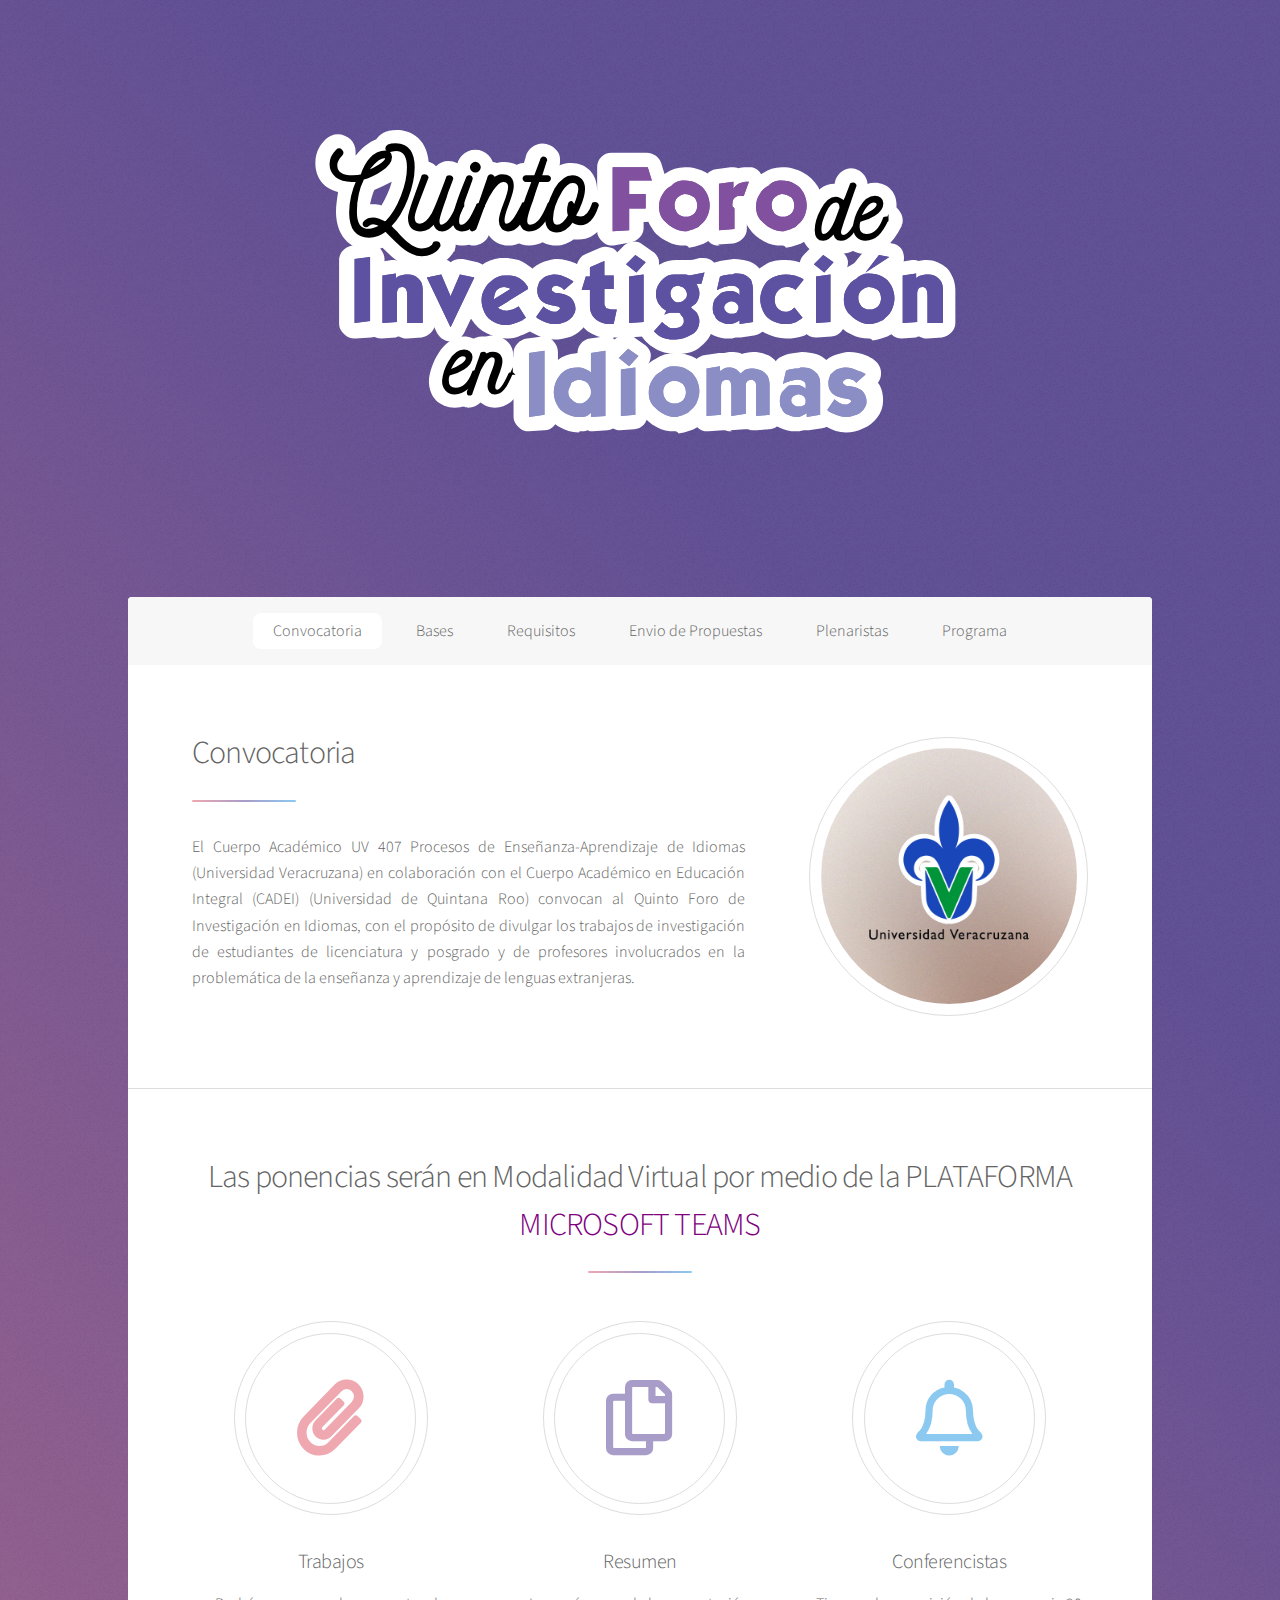
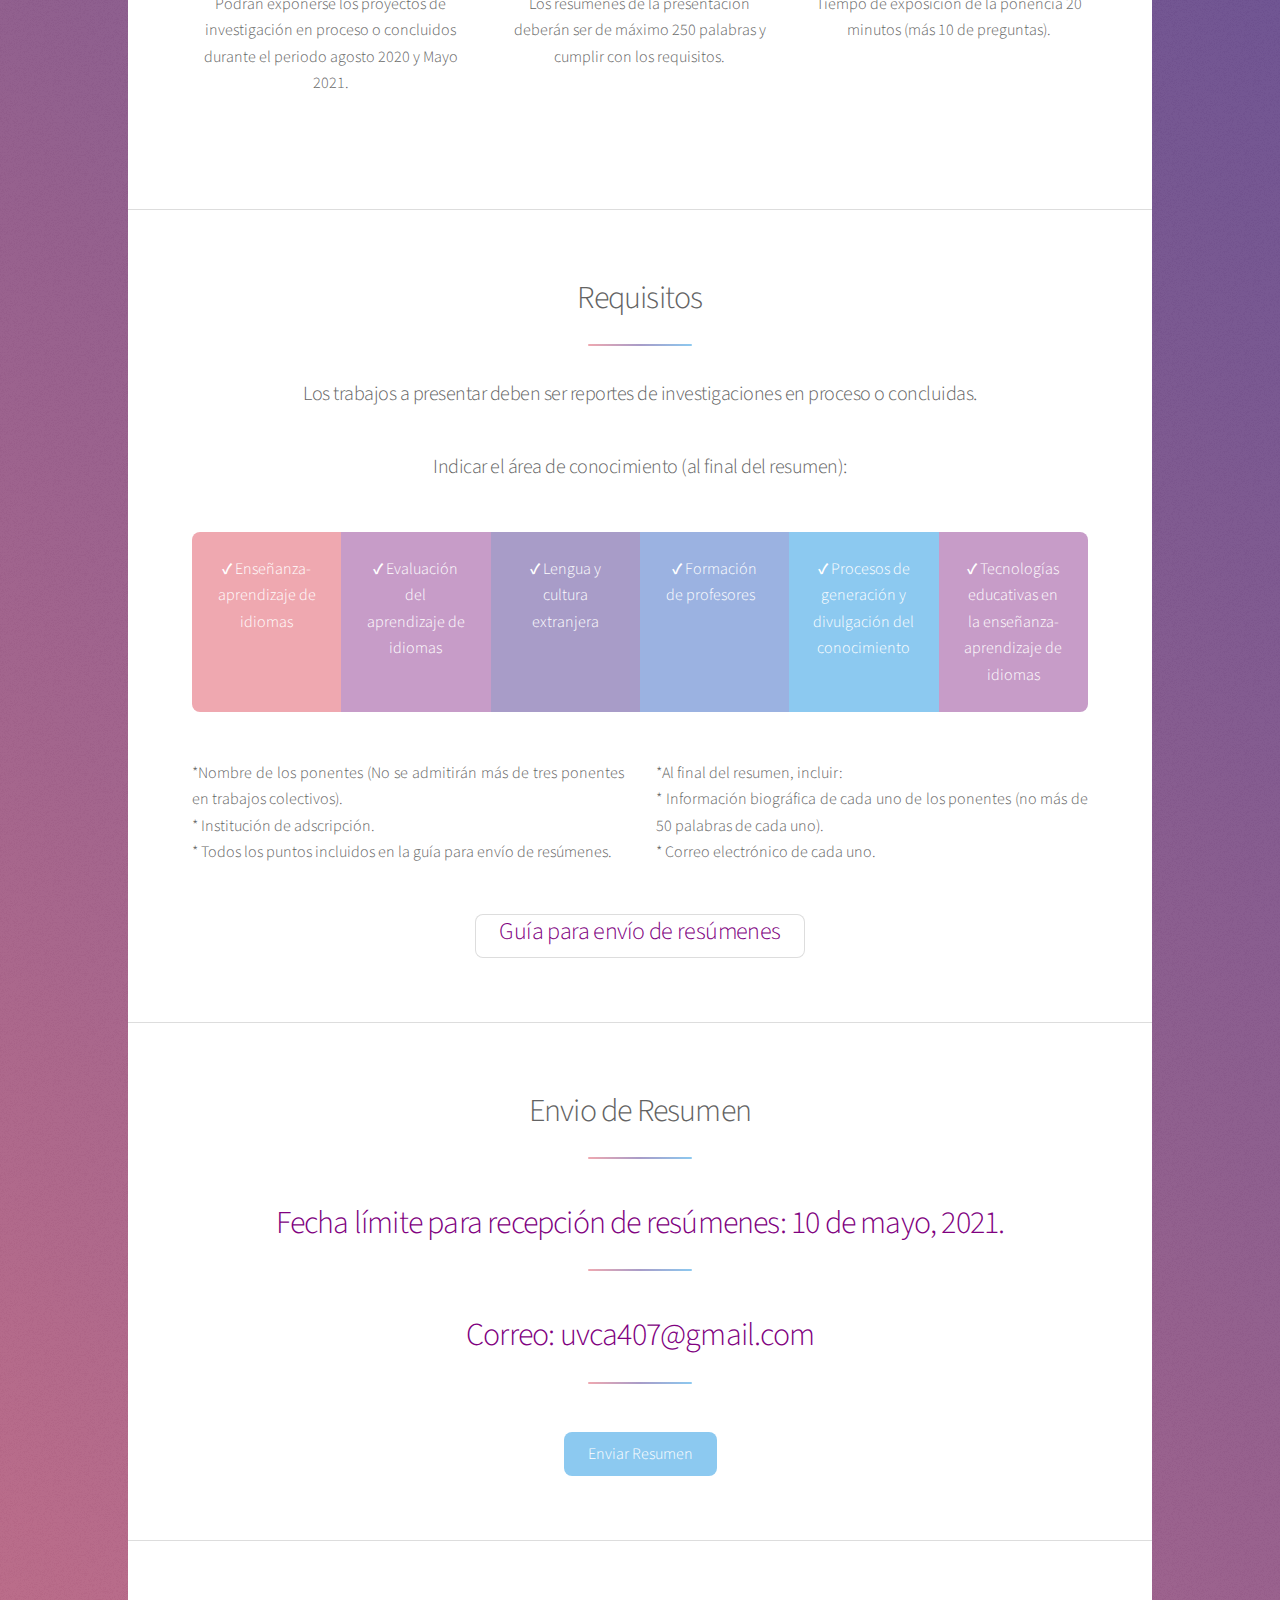
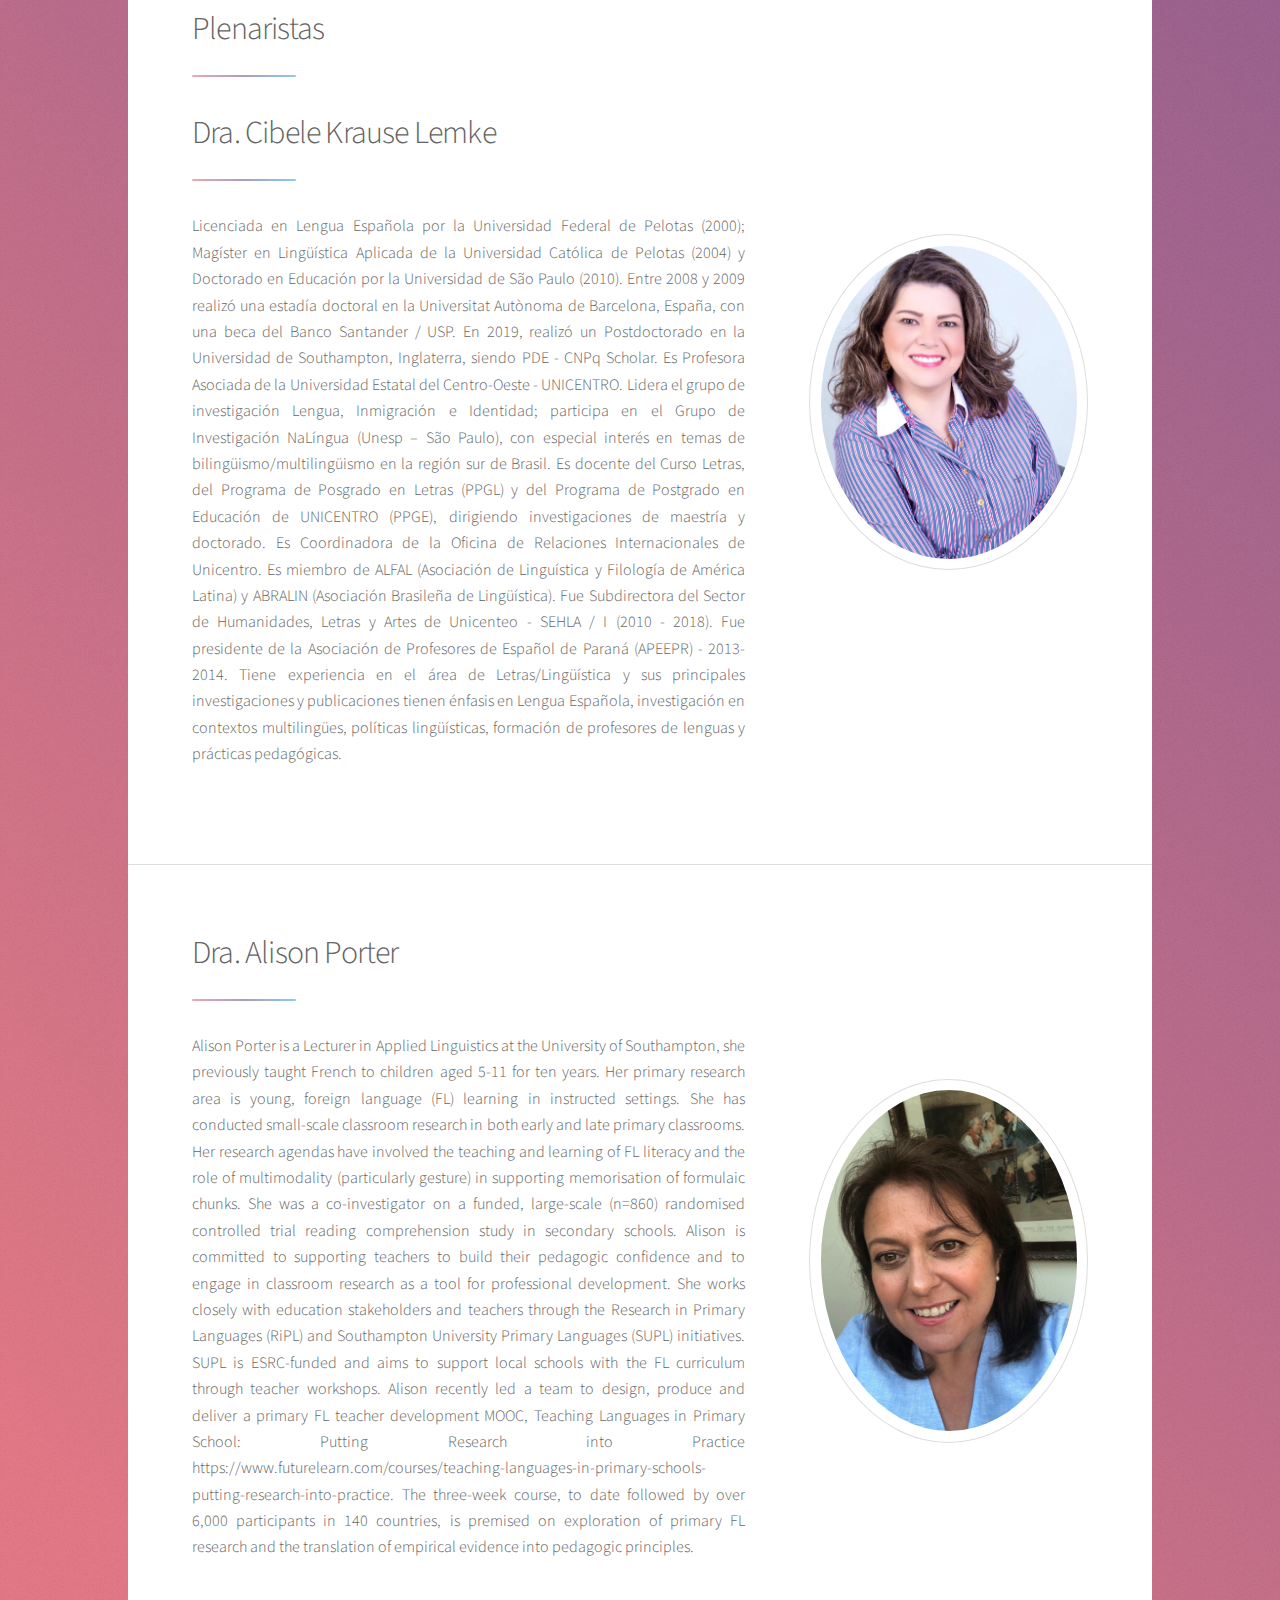
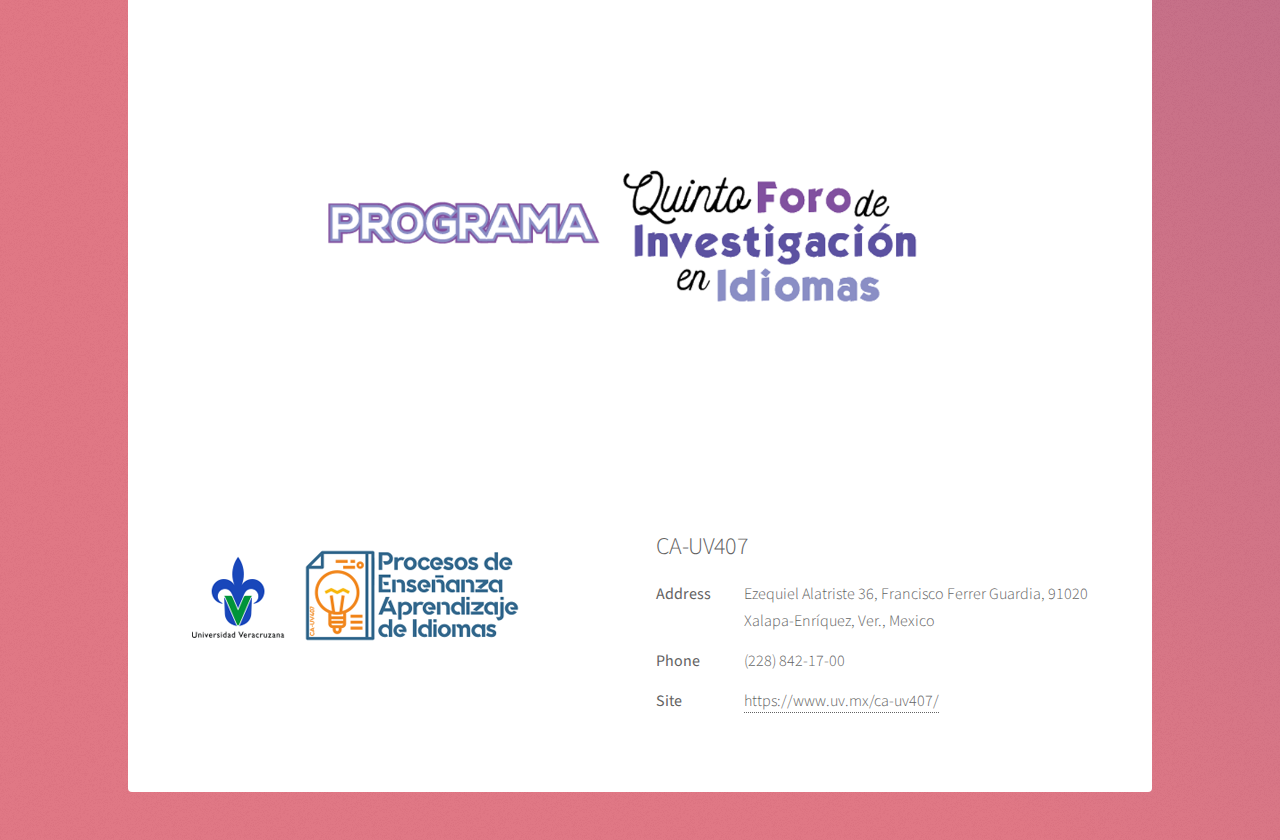
<file: index.html>
<!DOCTYPE HTML>
<!--
-->
<html>
	<head>
		<title>Quinto Foro de Investigación en Idiomas</title>
		<meta charset="utf-8" />
		<meta name="viewport" content="width=device-width, initial-scale=1, user-scalable=no" />
		<link rel="stylesheet" href="assets/css/main.css" />
		<noscript><link rel="stylesheet" href="assets/css/noscript.css" /></noscript>
	</head>
	<body class="is-preload">

		<!-- Wrapper -->
			<div id="wrapper">

				<!-- Header -->
					<header id="header" class="alt">
						<span class="logo"><img src="images/logo.svg" alt="" /></span>
						
						<p>&nbsp;</p>
					</header>

				<!-- Nav -->
					<nav id="nav">
						<ul>
							<li><a href="#intro" class="active">Convocatoria</a></li>
							<li><a href="#first">Bases</a></li>
							<li><a href="#second">Requisitos</a></li>
							<li><a href="#cta">Envio de Propuestas</a></li>
							<li><a href="#third">Plenaristas</a></li>
							<li><a href="#fifth">Programa</a></li>
						</ul>
					</nav>

				<!-- Main -->
			  <div id="main">

						<!-- Introduction -->
							<section id="intro" class="main">
								<div class="spotlight">
									<div class="content">
										<header class="major">
											<h2>Convocatoria</h2>
										</header><style>
div {
  text-align: justify;
  text-justify: inter-word;
}
</style>
										<p>El Cuerpo Académico UV 407 Procesos de Enseñanza-Aprendizaje de Idiomas (Universidad Veracruzana) en colaboración con el Cuerpo Académico en Educación Integral (CADEI) (Universidad de Quintana Roo) convocan al Quinto Foro de Investigación en Idiomas, con el propósito de divulgar los trabajos de investigación de estudiantes de licenciatura y posgrado y de profesores involucrados en la problemática  de la enseñanza y aprendizaje de lenguas extranjeras.</p>
										<ul class="actions">
										</ul>
									</div>
									<span class="image"><img src="images/pic01.jpg" alt="" /></span>
								</div>
							</section>

						<!-- First Section -->
							<section id="first" class="main special">
								<header class="major">
								  <h2>Las ponencias serán en Modalidad Virtual por medio de la PLATAFORMA
<h7 style="color:purple;"><bold>MICROSOFT TEAMS</bold></h7></h2>
								</header>
								<ul class="features">
									<li>
										<span class="icon solid major style1 fa-paperclip"></span>
										<h3>Trabajos</h3>
										<p>Podrán exponerse los proyectos de investigación en proceso o concluidos durante el periodo agosto 2020 y Mayo 2021.</p>
									</li>
									<li>
										<span class="icon major style3 fa-copy"></span>
										<h3>Resumen</h3>
										<p>Los resúmenes de la presentación deberán ser de máximo 250 palabras y cumplir con los requisitos.</p>
									</li>
									<li>
										<span class="icon major style5 fa-bell"></span>
										<h3>Conferencistas</h3>
										<p>Tiempo de exposición de la ponencia 20 minutos (más 10 de preguntas).</p>
									</li>
								</ul>
								<footer class="major">
									<ul class="actions special">
										<li></li>
									</ul>
								</footer>
							</section>

						<!-- Second Section -->
							<section id="second" class="main special">
								<header class="major">
								  <h2>Requisitos</h2>
								  <p>Los trabajos a presentar deben ser reportes de investigaciones en proceso o concluidas.</p>
								  <p> Indicar el área de conocimiento (al final del resumen): </p>
								</header>
								<ul class="statistics">
								  <li class="style1">✔ Enseñanza-aprendizaje de idiomas<br></li>
								  <li class="style2">✔ Evaluación del aprendizaje de idiomas</li>
								  <li class="style3">✔ Lengua y cultura extranjera </li>
								  <li class="style4">✔ Formación de profesores&nbsp; &nbsp; &nbsp; &nbsp; &nbsp; </li>
								  <li class="style5">✔ Procesos de generación y divulgación del conocimiento </li>
								  <li class="style2">✔ Tecnologías educativas en la enseñanza-aprendizaje de idiomas </li>
								</ul>
								<p class="content">*Nombre de los ponentes (No se admitirán más de tres ponentes en trabajos colectivos).
									<br>* Institución de adscripción.<br>* Todos los puntos incluidos en la guía para envío de resúmenes.
<br>*Al final del resumen, incluir:
<br>* Información biográfica de cada uno de los ponentes (no más de 50
palabras de cada uno).
<br>* Correo electrónico de cada uno.</p>
							
								<footer class="major">
									<ul class="actions special">
										<li><a href="https://tinyurl.com/QUINTOFII" class="button"><h2 style="color:purple;">Guía para envío de resúmenes</h2></a></li>
									</ul>
								</footer>
							</section>

						<!-- Get Started -->
				  <section id="cta" class="main special">
								<header class="major">
								  <h2>Envio de Resumen</h2>
								  <p><h2 style="color:purple;"><bold>Fecha límite para recepción de resúmenes: 10 de mayo, 2021.</bold></h2></p>
						  <p><h2 style="color:purple;"><bold>Correo: uvca407@gmail.com</bold></h2></p>
						 
								</header>
						<footer class="major">
						  <ul class="actions special">
										<li><address><a href="mailto:uvca407@gmail.com" class="button primary">Enviar Resumen</a></address></li>
						  </ul>
						</footer>
				</section>
		<!-- Introduction -->
	 							<section id="third" class="main">
								<div class="spotlight">
									<div class="content">
										<header class="major">
											<h2>Plenaristas</h2>
											<h2>Dra. Cibele Krause Lemke</h2>
										</header><style>
div {
  text-align: justify;
  text-justify: inter-word;
}
</style>
										<p>Licenciada en Lengua Española por la Universidad Federal de Pelotas (2000); Magíster en Lingüística Aplicada de la Universidad Católica de Pelotas (2004) y Doctorado en Educación por la Universidad de São Paulo (2010). Entre 2008 y 2009 realizó una estadía doctoral en la Universitat Autònoma de Barcelona, España, con una beca del Banco Santander / USP.  En 2019, realizó un Postdoctorado en la Universidad de Southampton, Inglaterra, siendo PDE - CNPq Scholar. Es Profesora Asociada de la Universidad Estatal del Centro-Oeste - UNICENTRO. Lidera el grupo de investigación Lengua, Inmigración e Identidad; participa en el Grupo de Investigación NaLíngua (Unesp – São Paulo), con especial interés en temas de bilingüismo/multilingüismo en la región sur de Brasil.  Es docente del Curso Letras, del Programa de Posgrado en Letras (PPGL) y del Programa de Postgrado en Educación de UNICENTRO (PPGE), dirigiendo investigaciones de maestría y doctorado. Es Coordinadora de la Oficina de Relaciones Internacionales de Unicentro.  Es miembro de ALFAL (Asociación de Linguística y Filología de América Latina) y ABRALIN (Asociación Brasileña de Lingüística). Fue Subdirectora del Sector de Humanidades, Letras y Artes de Unicenteo - SEHLA / I (2010 - 2018). Fue presidente de la Asociación de Profesores de Español de Paraná (APEEPR) - 2013-2014. Tiene experiencia en el área de Letras/Lingüística y sus principales investigaciones y publicaciones tienen énfasis en Lengua Española, investigación en contextos multilingües, políticas lingüísticas, formación de profesores de lenguas y prácticas pedagógicas.</p>
										<ul class="actions">
										</ul>
									</div>
									<span class="image"><img src="images/cibele.jpg" alt="" /></span>
								</div>
							</section>
				   						<!-- Introduction -->
							<section id="thirdb" class="main">
								<div class="spotlight">
									<div class="content">
										<header class="major">
										<h2>Dra. Alison Porter</h2>
										</header><style>
div {
  text-align: justify;
  text-justify: inter-word;
}
</style>
										<p>Alison Porter is a Lecturer in Applied Linguistics at the University of Southampton, she previously taught French to children aged 5-11 for ten years. Her primary research area is young, foreign language (FL) learning in instructed settings.  She has conducted small-scale classroom research in both early and late primary classrooms.  Her research agendas have involved the teaching and learning of FL literacy and the role of multimodality (particularly gesture) in supporting memorisation of formulaic chunks.   She was a co-investigator on a funded, large-scale (n=860) randomised controlled trial reading comprehension study in secondary schools.  Alison is committed to supporting teachers to build their pedagogic confidence and to engage in classroom research as a tool for professional development.  She works closely with education stakeholders and teachers through the Research in Primary Languages (RiPL) and Southampton University Primary Languages (SUPL) initiatives.  SUPL is ESRC-funded and aims to support local schools with the FL curriculum through teacher workshops. Alison recently led a team to design, produce and deliver a primary FL teacher development MOOC, Teaching Languages in Primary School: Putting Research into Practice  
https://www.futurelearn.com/courses/teaching-languages-in-primary-schools-putting-research-into-practice.  The three-week course, to date followed by over 6,000 participants in 140 countries, is premised on exploration of primary FL research and the translation of empirical evidence into pedagogic principles.
</p>
										<ul class="actions">
										</ul>
									</div>
									<span class="image"><img src="images/Alison.jpg" alt="" /></span>
								</div>
							</section>
						<!-- Programa -->
				  <section>
				<section id="fifth" class="main">
								<div class="spotlight">
									<div class="content">
										<header class="major">
											<header id="header" class="alt">
						<span class="logo"><a href="programa.html"><img src="images/logo2.png" alt="" /></span>
					</header>
											</a>
	</section>
				<!-- Footer -->
					<footer id="footer">
						<section>
						  <p><span class="image"><img src="images/Img10.png" alt=""  /></span></p>
						  
						  <ul class="actions">
							</ul>
						</section>
						<section>
							<h2>CA-UV407</h2>
							<dl class="alt">
								<dt>Address</dt>
								<dd> Ezequiel Alatriste 36, Francisco Ferrer Guardia, 91020 Xalapa-Enríquez, Ver., Mexico</dd>
								<dt>Phone</dt>
								<dd>(228) 842-17-00</dd>
								<dt>Site</dt>
								<dd><a href="https://www.uv.mx/ca-uv407/">https://www.uv.mx/ca-uv407/</a></dd>
							</dl>

		<!-- Scripts -->
			<script src="assets/js/jquery.min.js"></script>
			<script src="assets/js/jquery.scrollex.min.js"></script>
			<script src="assets/js/jquery.scrolly.min.js"></script>
			<script src="assets/js/browser.min.js"></script>
			<script src="assets/js/breakpoints.min.js"></script>
			<script src="assets/js/util.js"></script>
			<script src="assets/js/main.js"></script>

	</body>
</html>
</file>
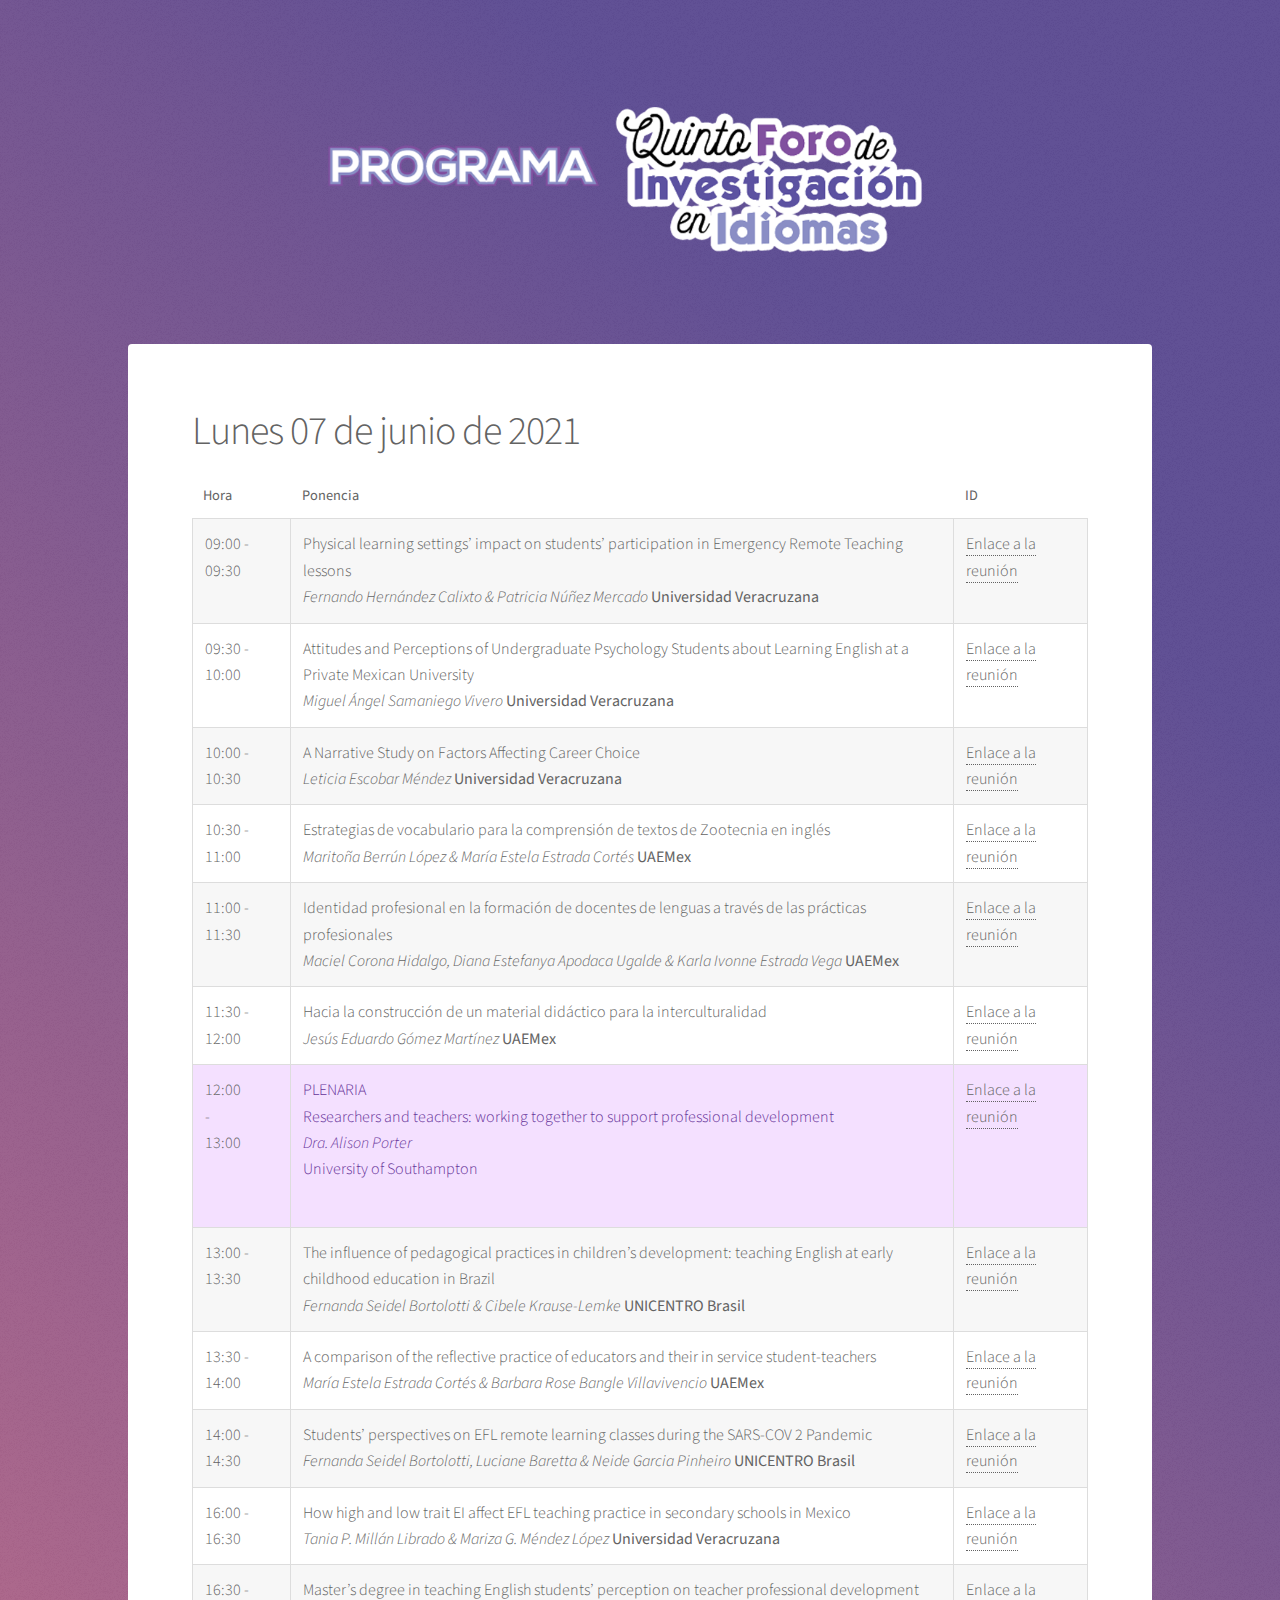
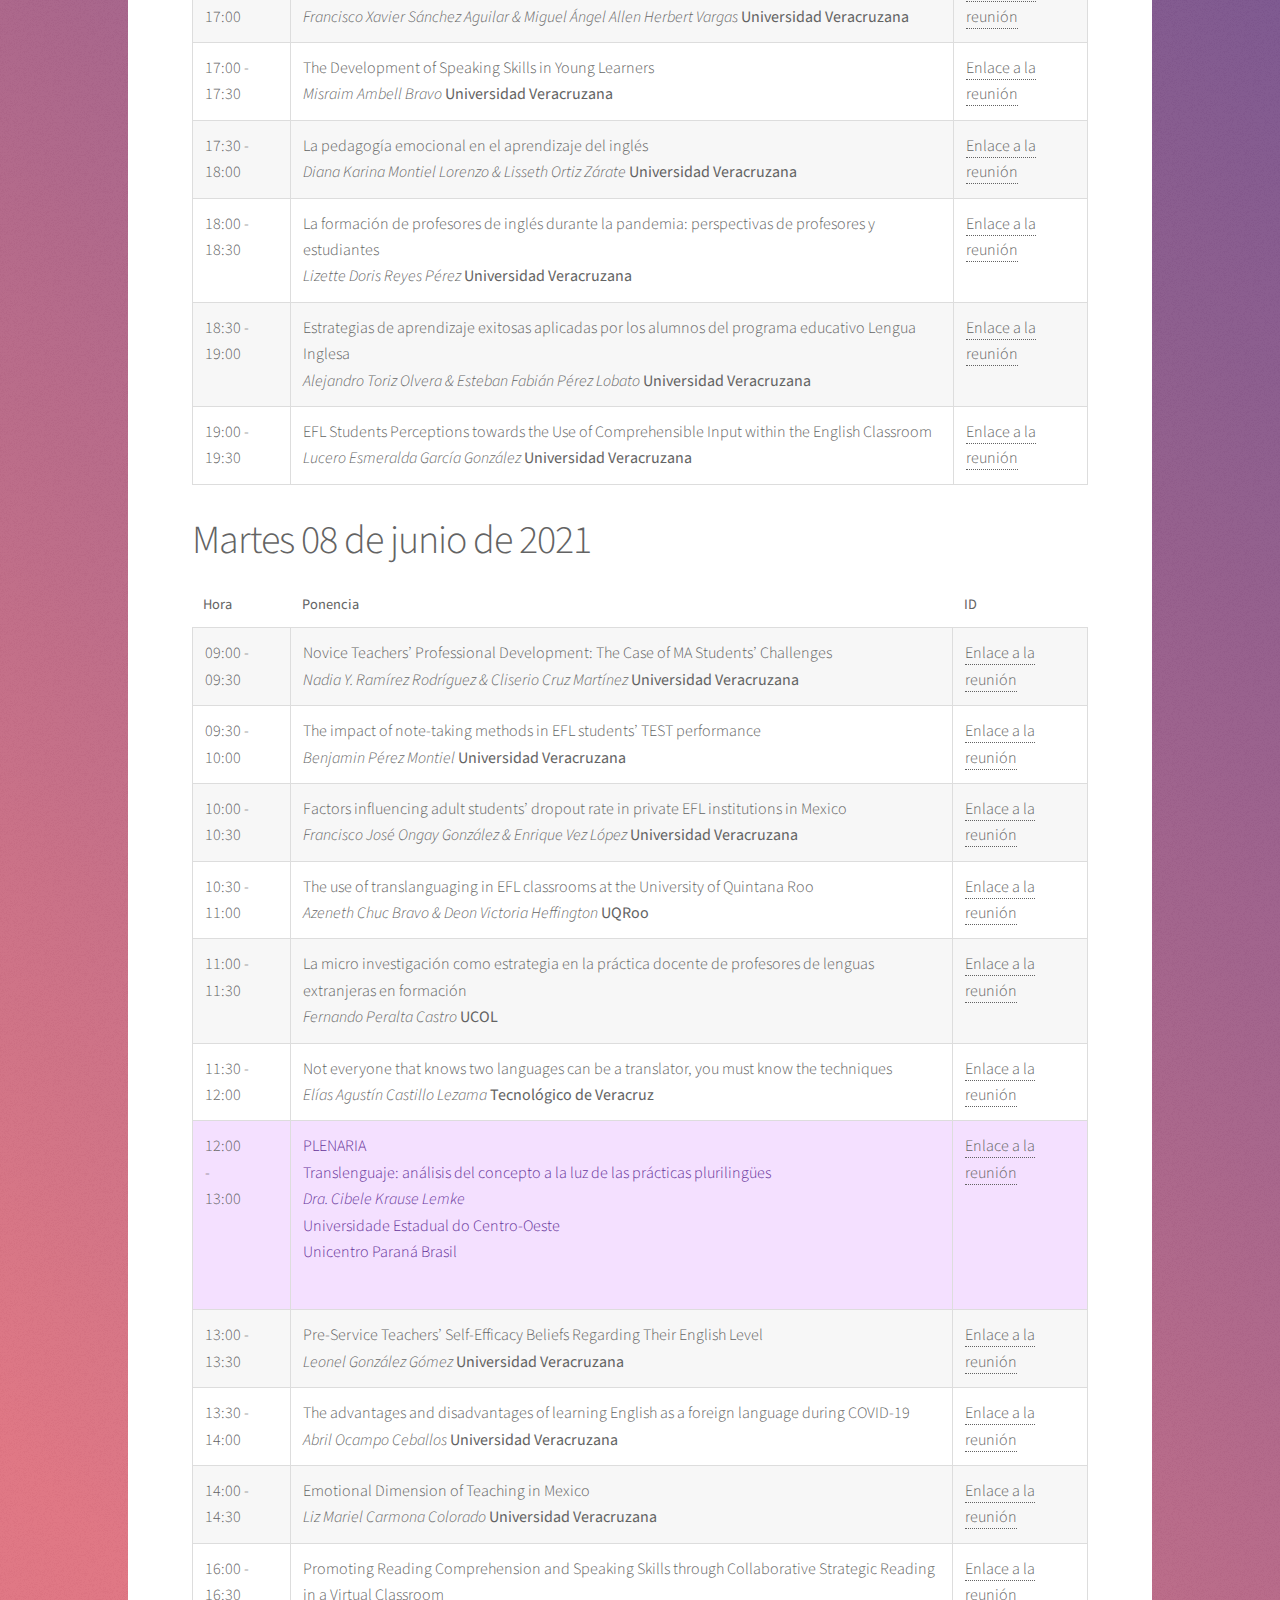
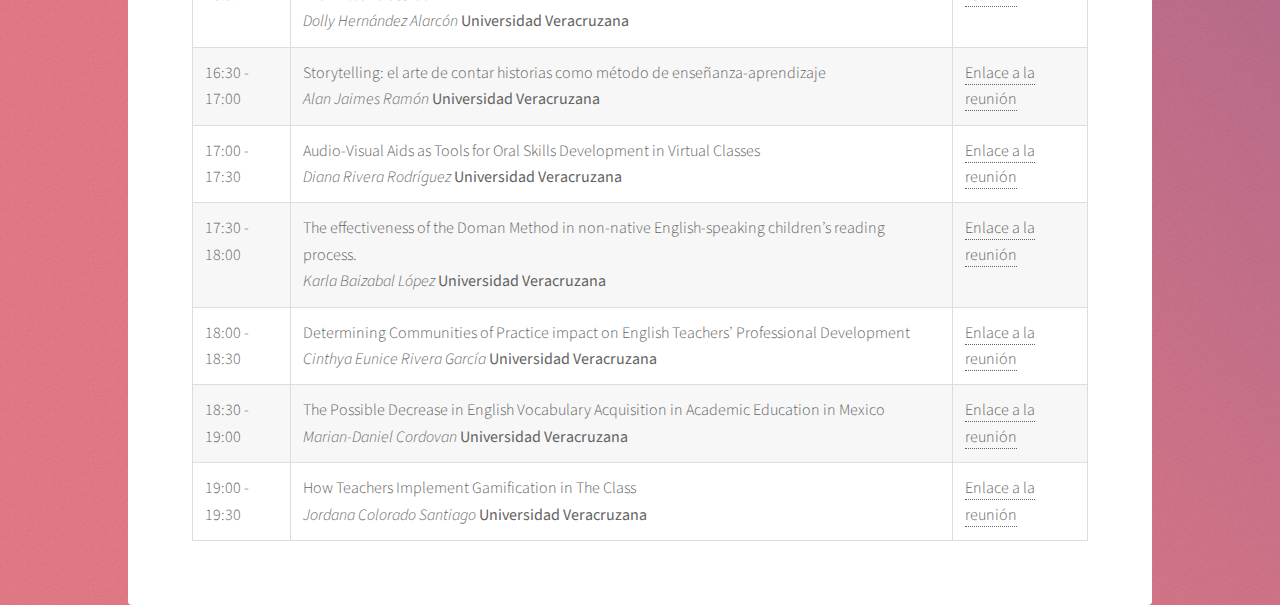
<file: programa.html>
<!DOCTYPE HTML>
<!--
	Stellar by HTML5 UP
	html5up.net | @ajlkn
	Free for personal and commercial use under the CCA 3.0 license (html5up.net/license)
-->
<html>
	<head>
		<title>Programa Quinto FII</title>
		<meta charset="utf-8" />
		<meta name="viewport" content="width=device-width, initial-scale=1, user-scalable=no" />
		<link rel="stylesheet" href="assets/css/main.css" />
		<noscript><link rel="stylesheet" href="assets/css/noscript.css" /></noscript>
	</head>
	<body class="is-preload">

		<!-- Wrapper -->
			<div id="wrapper">

				<!-- Header -->
					<header id="header" class="alt">
						<span class="logo"><img src="images/logo2.png" alt="" /></span>
					</header>

				<!-- Main -->
					<div id="main">

						<!-- Content -->
							<section id="content" class="main">

								

								
								<!-- Table -->
									<h1>Lunes 07 de junio de 2021</h1>
										<div class="table-wrapper">
											<table class="alt">
												<thead>
													<tr>
														<th>Hora</th>
														<th>Ponencia</th>
														<th>ID</th>
													</tr>
												</thead>
												<tbody>
													<tr>
														<td>09:00 - 09:30</td>
														<td>Physical learning settings’ impact on students’ participation in Emergency Remote Teaching lessons<br><i>Fernando Hernández Calixto & Patricia Núñez Mercado</i> <b>Universidad Veracruzana</b></br></td>
														<td><a href="https://teams.microsoft.com/l/meetup-join/19%3aec0fab5d7901462b9498c18ffa03c88f%40thread.tacv2/1622129345759?context=%7b%22Tid%22%3a%223c907651-d8c6-4ca6-a8a4-6a242430e653%22%2c%22Oid%22%3a%22f2a88b5d-f92c-4fc4-804c-1acc6561eebc%22%7d">Enlace a la reunión</a></td>
													</tr>
													<tr>
														<td>09:30 - 10:00</td>
														<td>Attitudes and Perceptions of Undergraduate Psychology Students about Learning English at a Private Mexican University<br><i>Miguel Ángel Samaniego Vivero</i> <b>Universidad Veracruzana</b></br></td>
														<td><a href="https://teams.microsoft.com/l/meetup-join/19%3aec0fab5d7901462b9498c18ffa03c88f%40thread.tacv2/1622129345759?context=%7b%22Tid%22%3a%223c907651-d8c6-4ca6-a8a4-6a242430e653%22%2c%22Oid%22%3a%22f2a88b5d-f92c-4fc4-804c-1acc6561eebc%22%7d">Enlace a la reunión</a></td>
													</tr>
													<tr>
														<td>10:00 - 10:30</td>
													<td>A Narrative Study on Factors Affecting Career Choice<br><i>Leticia Escobar Méndez</i> <b>Universidad Veracruzana</b></br></td>
														<td><a href="https://teams.microsoft.com/l/meetup-join/19%3aec0fab5d7901462b9498c18ffa03c88f%40thread.tacv2/1622129345759?context=%7b%22Tid%22%3a%223c907651-d8c6-4ca6-a8a4-6a242430e653%22%2c%22Oid%22%3a%22f2a88b5d-f92c-4fc4-804c-1acc6561eebc%22%7d">Enlace a la reunión</a></td>
													</tr>
													<tr>
														<td>10:30 - 11:00</td>
														<td>Estrategias de vocabulario para la comprensión de textos de Zootecnia en inglés<br><i>Maritoña Berrún López & María Estela Estrada Cortés        </i> <b>UAEMex</b></br></td>
														<td><a href="https://teams.microsoft.com/l/meetup-join/19%3a1183887e157141bba15e9150585d5037%40thread.tacv2/1622130191593?context=%7b%22Tid%22%3a%223c907651-d8c6-4ca6-a8a4-6a242430e653%22%2c%22Oid%22%3a%22f2a88b5d-f92c-4fc4-804c-1acc6561eebc%22%7d">Enlace a la reunión</a></td>
													</tr>
													<tr>
														<td>11:00 - 11:30</td>
														<td>Identidad profesional en la formación de docentes de lenguas a través de las prácticas profesionales<br><i>Maciel Corona Hidalgo, Diana Estefanya Apodaca Ugalde & Karla Ivonne Estrada Vega</i> <b>UAEMex</b></br></td>
														<td><a href="https://teams.microsoft.com/l/meetup-join/19%3a1183887e157141bba15e9150585d5037%40thread.tacv2/1622130191593?context=%7b%22Tid%22%3a%223c907651-d8c6-4ca6-a8a4-6a242430e653%22%2c%22Oid%22%3a%22f2a88b5d-f92c-4fc4-804c-1acc6561eebc%22%7d">Enlace a la reunión</a></td>
													</tr>
<tr>														<td>11:30 - 12:00</td>
														<td>Hacia la construcción de un material didáctico para la interculturalidad<br><i> Jesús Eduardo Gómez Martínez</i> <b>UAEMex</b></br></td>
														<td><a href="https://teams.microsoft.com/l/meetup-join/19%3a1183887e157141bba15e9150585d5037%40thread.tacv2/1622130191593?context=%7b%22Tid%22%3a%223c907651-d8c6-4ca6-a8a4-6a242430e653%22%2c%22Oid%22%3a%22f2a88b5d-f92c-4fc4-804c-1acc6561eebc%22%7d">Enlace a la reunión</a></td>
													</tr>


													<tr>
														<tr bgcolor="#F4E0FF">
														<td>12:00<br>-<br>13:00</td>
														<td><p style="color:rebeccapurple">PLENARIA<br>Researchers and teachers: working together to support professional development<br><i>Dra. Alison Porter</i><br>University of Southampton</p>
														<td><a href="https://teams.microsoft.com/l/meetup-join/19%3a2b1ae7badc834da184d3fa45f5e337f5%40thread.tacv2/1622131784336?context=%7b%22Tid%22%3a%223c907651-d8c6-4ca6-a8a4-6a242430e653%22%2c%22Oid%22%3a%22f2a88b5d-f92c-4fc4-804c-1acc6561eebc%22%7d">Enlace a la reunión</td>
													</tr>
													<tr>
														<td>13:00 - 13:30</td>
														<td>The influence of pedagogical practices in children’s development: teaching English at early childhood education in Brazil<br><i>Fernanda Seidel Bortolotti & Cibele Krause-Lemke</i> <b>UNICENTRO Brasil</b></br>
														</td>
														<td><a href="https://teams.microsoft.com/l/meetup-join/19%3a1cc207541c4445669d0cc288e269cde9%40thread.tacv2/1622132392994?context=%7b%22Tid%22%3a%223c907651-d8c6-4ca6-a8a4-6a242430e653%22%2c%22Oid%22%3a%22f2a88b5d-f92c-4fc4-804c-1acc6561eebc%22%7d ">Enlace a la reunión</td>
													</tr>
													<tr><td>13:30 - 14:00</td>
														<td>A comparison of the reflective practice of educators and their in service student-teachers<br><i> María Estela Estrada Cortés & Barbara Rose Bangle Villavivencio</i> <b>UAEMex</b></br>
													</td>
														<td><a href="https://teams.microsoft.com/l/meetup-join/19%3a1cc207541c4445669d0cc288e269cde9%40thread.tacv2/1622132392994?context=%7b%22Tid%22%3a%223c907651-d8c6-4ca6-a8a4-6a242430e653%22%2c%22Oid%22%3a%22f2a88b5d-f92c-4fc4-804c-1acc6561eebc%22%7d ">Enlace a la reunión</td>
													</tr>
													</tr>
													<tr><td>14:00 - 14:30</td>
															<td>Students’ perspectives on EFL remote learning classes during the SARS-COV 2 Pandemic<br><i>Fernanda Seidel Bortolotti, Luciane Baretta & Neide Garcia Pinheiro</i> <b>UNICENTRO Brasil</b></br></td>
														<td><a href="https://teams.microsoft.com/l/meetup-join/19%3a1cc207541c4445669d0cc288e269cde9%40thread.tacv2/1622132392994?context=%7b%22Tid%22%3a%223c907651-d8c6-4ca6-a8a4-6a242430e653%22%2c%22Oid%22%3a%22f2a88b5d-f92c-4fc4-804c-1acc6561eebc%22%7d ">Enlace a la reunión</td>
													</tr>
													<tr><td>16:00 - 16:30</td>
														<td> How high and low trait EI affect EFL teaching practice in secondary schools in Mexico<br><i>Tania P. Millán Librado & Mariza G. Méndez López</i> <b>Universidad Veracruzana</b></br></td>
														<td><a href="https://teams.microsoft.com/l/meetup-join/19%3aec0fab5d7901462b9498c18ffa03c88f%40thread.tacv2/1622132893072?context=%7b%22Tid%22%3a%223c907651-d8c6-4ca6-a8a4-6a242430e653%22%2c%22Oid%22%3a%22f2a88b5d-f92c-4fc4-804c-1acc6561eebc%22%7d ">Enlace a la reunión</td>
													</tr>
													<tr>
														<td>16:30 - 17:00</td>
														<td>Master’s degree in teaching English students’ perception on teacher professional development<br><i>Francisco Xavier Sánchez Aguilar & Miguel Ángel Allen Herbert Vargas</i> <b>Universidad Veracruzana</b></br>
														</td>
														<td><a href="https://teams.microsoft.com/l/meetup-join/19%3aec0fab5d7901462b9498c18ffa03c88f%40thread.tacv2/1622132893072?context=%7b%22Tid%22%3a%223c907651-d8c6-4ca6-a8a4-6a242430e653%22%2c%22Oid%22%3a%22f2a88b5d-f92c-4fc4-804c-1acc6561eebc%22%7d ">Enlace a la reunión</td>
													</tr>
<tr>
														<td>17:00 - 17:30</td>
														<td>The Development of Speaking Skills in Young Learners<br><i>Misraim Ambell Bravo</i> <b>Universidad Veracruzana</b></br></td>
														<td><a href="https://teams.microsoft.com/l/meetup-join/19%3aec0fab5d7901462b9498c18ffa03c88f%40thread.tacv2/1622132893072?context=%7b%22Tid%22%3a%223c907651-d8c6-4ca6-a84-6a242430e653%22%2c%22Oid%22%3a%22f2a88b5d-f92c-4fc4-804c-1acc6561eebc%22%7d ">Enlace a la reunión</td>
													</tr>
													<tr>
														<td>17:30 - 18:00</td>
														<td>La pedagogía emocional en el aprendizaje del inglés<br><i>Diana Karina Montiel Lorenzo & Lisseth Ortiz Zárate</i> <b>Universidad Veracruzana</b></br></td>
														<td><a href="https://teams.microsoft.com/l/meetup-join/19%3a1183887e157141bba15e9150585d5037%40thread.tacv2/1622133126937?context=%7b%22Tid%22%3a%223c907651-d8c6-4ca6-a8a4-6a242430e653%22%2c%22Oid%22%3a%22f2a88b5d-f92c-4fc4-804c-1acc6561eebc%22%7d">Enlace a la reunión</td>
</tr>
<tr>
														<td>18:00 - 18:30</td>
														<td>La formación de profesores de inglés durante la pandemia: perspectivas de profesores y estudiantes<br><i> Lizette Doris Reyes Pérez</i> <b>Universidad Veracruzana</b></br></td>
														<td><a href="https://teams.microsoft.com/l/meetup-join/19%3a1183887e157141bba15e9150585d5037%40thread.tacv2/1622133126937?context=%7b%22Tid%22%3a%223c907651-d8c6-4ca6-a8a4-6a242430e653%22%2c%22Oid%22%3a%22f2a88b5d-f92c-4fc4-804c-1acc6561eebc%22%7d">Enlace a la reunión</td>
</tr>
<tr>
														<td>18:30 - 19:00</td>
														<td>Estrategias de aprendizaje exitosas aplicadas por los alumnos del programa educativo Lengua Inglesa<br><i> Alejandro Toriz Olvera & Esteban Fabián Pérez Lobato</i> <b>Universidad Veracruzana</b></br></td>
														<td><a href="https://teams.microsoft.com/l/meetup-join/19%3a1183887e157141bba15e9150585d5037%40thread.tacv2/1622133126937?context=%7b%22Tid%22%3a%223c907651-d8c6-4ca6-a8a4-6a242430e653%22%2c%22Oid%22%3a%22f2a88b5d-f92c-4fc4-804c-1acc6561eebc%22%7d">Enlace a la reunión</td>
</tr>
<tr>
														<td>19:00 - 19:30</td>
														<td>EFL Students Perceptions towards the Use of Comprehensible Input within the English Classroom<br><i>Lucero Esmeralda García González   </i> <b>Universidad Veracruzana</b></br></td>
														<td><a href="https://teams.microsoft.com/l/meetup-join/19%3a1183887e157141bba15e9150585d5037%40thread.tacv2/1622133126937?context=%7b%22Tid%22%3a%223c907651-d8c6-4ca6-a8a4-6a242430e653%22%2c%22Oid%22%3a%22f2a88b5d-f92c-4fc4-804c-1acc6561eebc%22%7d">Enlace a la reunión</td>
</tr>
												</tbody>
											</table>
										</div>
								<!-- 2ND Table -->
									<h1>Martes 08 de junio de 2021</h1>
										<div class="table-wrapper">
											<table class="alt">
												<thead>
													<tr>
														<th>Hora</th>
														<th>Ponencia</th>
														<th>ID</th>
													</tr>
												</thead>
												<tbody>
												<tr>
														<td>09:00 - 09:30</td>
														<td>Novice Teachers’ Professional Development: The Case of MA Students’ Challenges<br><i>Nadia Y. Ramírez Rodríguez & Cliserio Cruz Martínez               </i> <b>Universidad Veracruzana</b></br></td>
														<td><a href="https://teams.microsoft.com/l/meetup-join/19%3aec0fab5d7901462b9498c18ffa03c88f%40thread.tacv2/1622133968734?context=%7b%22Tid%22%3a%223c907651-d8c6-4ca6-a8a4-6a242430e653%22%2c%22Oid%22%3a%22f2a88b5d-f92c-4fc4-804c-1acc6561eebc%22%7d">Enlace a la reunión</td>
													</tr>
													<tr>
														<td>09:30 - 10:00</td>
														<td>The impact of note-taking methods in EFL students’ TEST performance<br><i>Benjamin Pérez Montiel</i> <b>Universidad Veracruzana</b></br></td>
															<td><a href="https://teams.microsoft.com/l/meetup-join/19%3aec0fab5d7901462b9498c18ffa03c88f%40thread.tacv2/1622133968734?context=%7b%22Tid%22%3a%223c907651-d8c6-4ca6-a8a4-6a242430e653%22%2c%22Oid%22%3a%22f2a88b5d-f92c-4fc4-804c-1acc6561eebc%22%7d">Enlace a la reunión</td>
													</tr>
													<tr>
														<td>10:00 - 10:30</td>
													<td>Factors influencing adult students’ dropout rate in private EFL institutions in Mexico<br><i>Francisco José Ongay González & Enrique Vez López</i> <b>Universidad Veracruzana</b></br></td>
															<td><a href="https://teams.microsoft.com/l/meetup-join/19%3aec0fab5d7901462b9498c18ffa03c88f%40thread.tacv2/1622133968734?context=%7b%22Tid%22%3a%223c907651-d8c6-4ca6-a8a4-6a242430e653%22%2c%22Oid%22%3a%22f2a88b5d-f92c-4fc4-804c-1acc6561eebc%22%7d">Enlace a la reunión</td>
													</tr>
													
													<tr>
														<td>10:30 - 11:00</td>
														<td>The use of translanguaging in EFL classrooms at the University of Quintana Roo<br><i>Azeneth Chuc Bravo & Deon Victoria Heffington</i> <b>UQRoo</b></br></td>
														<td><a href="https://teams.microsoft.com/l/meetup-join/19%3a1183887e157141bba15e9150585d5037%40thread.tacv2/1622134256976?context=%7b%22Tid%22%3a%223c907651-d8c6-4ca6-a8a4-6a242430e653%22%2c%22Oid%22%3a%22f2a88b5d-f92c-4fc4-804c-1acc6561eebc%22%7d">Enlace a la reunión</td>
													</tr>
													<tr>
														<td>11:00 - 11:30</td>
														<td>La micro investigación como estrategia en la práctica docente de profesores de lenguas extranjeras en formación<br><i>Fernando Peralta Castro</i> <b>UCOL</b></br></td>
														<td><a href="https://teams.microsoft.com/l/meetup-join/19%3a1183887e157141bba15e9150585d5037%40thread.tacv2/1622134256976?context=%7b%22Tid%22%3a%223c907651-d8c6-4ca6-a8a4-6a242430e653%22%2c%22Oid%22%3a%22f2a88b5d-f92c-4fc4-804c-1acc6561eebc%22%7d">Enlace a la reunión</td>
													</tr>
<tr>														<td>11:30 - 12:00</td>
														<td>Not everyone that knows two languages can be a translator, you must know the techniques<br><i>  Elías Agustín Castillo Lezama</i> <b>Tecnológico de Veracruz</b></br></td>
														<td><a href="https://teams.microsoft.com/l/meetup-join/19%3a1183887e157141bba15e9150585d5037%40thread.tacv2/1622134256976?context=%7b%22Tid%22%3a%223c907651-d8c6-4ca6-a8a4-6a242430e653%22%2c%22Oid%22%3a%22f2a88b5d-f92c-4fc4-804c-1acc6561eebc%22%7d">Enlace a la reunión</td>
													</tr>

													<tr>
														<tr bgcolor="#F4E0FF">
														<td>12:00<br>-<br>13:00</td>
														<td><p style="color:rebeccapurple">PLENARIA<br>Translenguaje: análisis del concepto a la luz de las prácticas plurilingües <br><i>Dra. Cibele Krause Lemke</i><br>Universidade Estadual do Centro-Oeste<br>Unicentro Paraná Brasil</p>
														<td><a href="https://teams.microsoft.com/l/meetup-join/19%3a2b1ae7badc834da184d3fa45f5e337f5%40thread.tacv2/1622134855042?context=%7b%22Tid%22%3a%223c907651-d8c6-4ca6-a8a4-6a242430e653%22%2c%22Oid%22%3a%22f2a88b5d-f92c-4fc4-804c-1acc6561eebc%22%7d">Enlace a la reunión</td>
													</tr>	




													</tr>
													<tr><td>13:00 - 13:30</td>
														<td>Pre-Service Teachers’ Self-Efficacy Beliefs Regarding Their English Level<br><i>Leonel González Gómez</i> <b>Universidad Veracruzana</b></br></td>
														<td><a href="https://teams.microsoft.com/l/meetup-join/19%3a1cc207541c4445669d0cc288e269cde9%40thread.tacv2/1622135229919?context=%7b%22Tid%22%3a%223c907651-d8c6-4ca6-a8a4-6a242430e653%22%2c%22Oid%22%3a%22f2a88b5d-f92c-4fc4-804c-1acc6561eebc%22%7d">Enlace a la reunión</td>
													</tr>
													<tr><td>13:30 - 14:00</td>
														<td>The advantages and disadvantages of learning English as a foreign language during COVID-19<br><i>Abril Ocampo Ceballos</i> <b>Universidad Veracruzana</b></br></td>
															<td><a href="https://teams.microsoft.com/l/meetup-join/19%3a1cc207541c4445669d0cc288e269cde9%40thread.tacv2/1622135229919?context=%7b%22Tid%22%3a%223c907651-d8c6-4ca6-a8a4-6a242430e653%22%2c%22Oid%22%3a%22f2a88b5d-f92c-4fc4-804c-1acc6561eebc%22%7d">Enlace a la reunión</td>
													</tr>
													</tr>
													<tr><td>14:00 - 14:30</td>
														<td>Emotional Dimension of Teaching in Mexico<br><i>  Liz Mariel Carmona Colorado</i> <b>Universidad Veracruzana</b></br></td>
															<td><a href="https://teams.microsoft.com/l/meetup-join/19%3a1cc207541c4445669d0cc288e269cde9%40thread.tacv2/1622135229919?context=%7b%22Tid%22%3a%223c907651-d8c6-4ca6-a8a4-6a242430e653%22%2c%22Oid%22%3a%22f2a88b5d-f92c-4fc4-804c-1acc6561eebc%22%7d">Enlace a la reunión</td>
													</tr>
													<tr><td>16:00 - 16:30</td>
														<td> Promoting Reading Comprehension and Speaking Skills through Collaborative Strategic Reading in a Virtual Classroom<br><i> Dolly Hernández Alarcón</i> <b>Universidad Veracruzana</b></br></td>
															<td><a href="https://teams.microsoft.com/l/meetup-join/19%3a1183887e157141bba15e9150585d5037%40thread.tacv2/1622135665225?context=%7b%22Tid%22%3a%223c907651-d8c6-4ca6-a8a4-6a242430e653%22%2c%22Oid%22%3a%22f2a88b5d-f92c-4fc4-804c-1acc6561eebc%22%7d">Enlace a la reunión</td>
													</tr>
													<tr>
														<td>16:30 - 17:00</td>
														<td> Storytelling: el arte de contar historias como método de enseñanza-aprendizaje<br><i>Alan Jaimes Ramón</i> <b>Universidad Veracruzana</b></br></td>
															<td><a href="https://teams.microsoft.com/l/meetup-join/19%3a1183887e157141bba15e9150585d5037%40thread.tacv2/1622135665225?context=%7b%22Tid%22%3a%223c907651-d8c6-4ca6-a8a4-6a242430e653%22%2c%22Oid%22%3a%22f2a88b5d-f92c-4fc4-804c-1acc6561eebc%22%7d">Enlace a la reunión</td>
													</tr>
<tr>
														<td>17:00 - 17:30</td>
														<td> Audio-Visual Aids as Tools for Oral Skills Development in Virtual Classes<br><i> Diana Rivera Rodríguez</i> <b>Universidad Veracruzana</b></br></td>
														<td><a href="https://teams.microsoft.com/l/meetup-join/19%3a1183887e157141bba15e9150585d5037%40thread.tacv2/1622135665225?context=%7b%22Tid%22%3a%223c907651-d8c6-4ca6-a8a4-6a242430e653%22%2c%22Oid%22%3a%22f2a88b5d-f92c-4fc4-804c-1acc6561eebc%22%7d">Enlace a la reunión</td>
													</tr>
													<tr>
														<td>17:30 - 18:00</td>
														<td>The effectiveness of the Doman Method in non-native English-speaking children’s reading process.<br><i> Karla Baizabal López </i> <b>Universidad Veracruzana</b></br></td>
														<td><a href="https://teams.microsoft.com/l/meetup-join/19%3a1183887e157141bba15e9150585d5037%40thread.tacv2/1622135665225?context=%7b%22Tid%22%3a%223c907651-d8c6-4ca6-a8a4-6a242430e653%22%2c%22Oid%22%3a%22f2a88b5d-f92c-4fc4-804c-1acc6561eebc%22%7d">Enlace a la reunión</td>
</tr>
<tr>
														<td>18:00 - 18:30</td>
														<td>Determining Communities of Practice impact on English Teachers’ Professional Development<br><i>Cinthya Eunice Rivera García</i> <b>Universidad Veracruzana</b></br></td>
															<td><a href="https://teams.microsoft.com/l/meetup-join/19%3a1183887e157141bba15e9150585d5037%40thread.tacv2/1622135665225?context=%7b%22Tid%22%3a%223c907651-d8c6-4ca6-a8a4-6a242430e653%22%2c%22Oid%22%3a%22f2a88b5d-f92c-4fc4-804c-1acc6561eebc%22%7d">Enlace a la reunión</td>
</tr>
<tr>
														<td>18:30 - 19:00</td>
														<td>The Possible Decrease in English Vocabulary Acquisition in Academic Education in Mexico <br><i>Marian-Daniel Cordovan</i> <b>Universidad Veracruzana</b></br></td>
															<td><a href="https://teams.microsoft.com/l/meetup-join/19%3a1183887e157141bba15e9150585d5037%40thread.tacv2/1622135665225?context=%7b%22Tid%22%3a%223c907651-d8c6-4ca6-a8a4-6a242430e653%22%2c%22Oid%22%3a%22f2a88b5d-f92c-4fc4-804c-1acc6561eebc%22%7d">Enlace a la reunión</td>
</tr>
<tr>
														<td>19:00 - 19:30</td>
														<td>How Teachers Implement Gamification in The Class<br><i>Jordana Colorado Santiago</i> <b>Universidad Veracruzana</b></br></td>
															<td><a href="https://teams.microsoft.com/l/meetup-join/19%3a1183887e157141bba15e9150585d5037%40thread.tacv2/1622135665225?context=%7b%22Tid%22%3a%223c907651-d8c6-4ca6-a8a4-6a242430e653%22%2c%22Oid%22%3a%22f2a88b5d-f92c-4fc4-804c-1acc6561eebc%22%7d">Enlace a la reunión</td>
</tr>
												</tbody>
											</table>
									</section>

								
		<!-- Scripts -->
			<script src="assets/js/jquery.min.js"></script>
			<script src="assets/js/jquery.scrollex.min.js"></script>
			<script src="assets/js/jquery.scrolly.min.js"></script>
			<script src="assets/js/browser.min.js"></script>
			<script src="assets/js/breakpoints.min.js"></script>
			<script src="assets/js/util.js"></script>
			<script src="assets/js/main.js"></script>

	</body>
</html>
</file>
<file: assets/css/noscript.css>
/*
	Stellar by HTML5 UP
	html5up.net | @ajlkn
	Free for personal and commercial use under the CCA 3.0 license (html5up.net/license)
*/

/* Header */

	body.is-preload #header.alt > * {
		opacity: 1;
	}

	body.is-preload #header.alt .logo {
		-moz-transform: none;
		-webkit-transform: none;
		-ms-transform: none;
		transform: none;
	}
</file>
<file: assets/css/main.css>
@import url(fontawesome-all.min.css);
@import 'https://fonts.googleapis.com/css?family=Source+Sans+Pro:300,400';

/*
	Stellar by HTML5 UP
	html5up.net | @ajlkn
	Free for personal and commercial use under the CCA 3.0 license (html5up.net/license)
*/

html, body, div, span, applet, object,
iframe, h1, h2, h3, h4, h5, h6, p, blockquote,
pre, a, abbr, acronym, address, big, cite,
code, del, dfn, em, img, ins, kbd, q, s, samp,
small, strike, strong, sub, sup, tt, var, b,
u, i, center, dl, dt, dd, ol, ul, li, fieldset,
form, label, legend, table, caption, tbody,
tfoot, thead, tr, th, td, article, aside,
canvas, details, embed, figure, figcaption,
footer, header, hgroup, menu, nav, output, ruby,
section, summary, time, mark, audio, video {
	margin: 0;
	padding: 0;
	border: 0;
	font-size: 100%;
	font: inherit;
	vertical-align: baseline;}

article, aside, details, figcaption, figure,
footer, header, hgroup, menu, nav, section {
	display: block;}

body {
	line-height: 1;
}

ol, ul {
	list-style: none;
}

blockquote, q {
	quotes: none;
}

	blockquote:before, blockquote:after, q:before, q:after {
		content: '';
		content: none;
	}

table {
	border-collapse: collapse;
	border-spacing: 0;
}

body {
	-webkit-text-size-adjust: none;
}

mark {
	background-color: transparent;
	color: inherit;
}

input::-moz-focus-inner {
	border: 0;
	padding: 0;
}

input, select, textarea {
	-moz-appearance: none;
	-webkit-appearance: none;
	-ms-appearance: none;
	appearance: none;
}

/* Basic */

	@-ms-viewport {
		width: device-width;
	}

	body {
		-ms-overflow-style: scrollbar;
	}

	@media screen and (max-width: 480px) {

		html, body {
			min-width: 320px;
		}

	}

	html {
		box-sizing: border-box;
	}

	*, *:before, *:after {
		box-sizing: inherit;
	}

	body {
		background-color: #935d8c;
		background-image: url("images/overlay.png"), -moz-linear-gradient(45deg, #e37682 15%, #5f4d93 85%);
		background-image: url("images/overlay.png"), -webkit-linear-gradient(45deg, #e37682 15%, #5f4d93 85%);
		background-image: url("images/overlay.png"), -ms-linear-gradient(45deg, #e37682 15%, #5f4d93 85%);
		background-image: url("images/overlay.png"), linear-gradient(45deg, #e37682 15%, #5f4d93 85%);
	}

		body.is-preload *, body.is-preload *:before, body.is-preload *:after {
			-moz-animation: none !important;
			-webkit-animation: none !important;
			-ms-animation: none !important;
			animation: none !important;
			-moz-transition: none !important;
			-webkit-transition: none !important;
			-ms-transition: none !important;
			transition: none !important;
		}

/* Type */

	body {
		background-color: #935d8c;
		color: rgba(255, 255, 255, 0.65);
	}

	body, input, select, textarea {
		font-family: "Source Sans Pro", Helvetica, sans-serif;
		font-size: 17pt;
		font-weight: 300;
		line-height: 1.65;
	}

		@media screen and (max-width: 1680px) {

			body, input, select, textarea {
				font-size: 14pt;
			}

		}

		@media screen and (max-width: 1280px) {

			body, input, select, textarea {
				font-size: 12pt;
			}

		}

		@media screen and (max-width: 360px) {

			body, input, select, textarea {
				font-size: 11pt;
			}

		}

	a {
		-moz-transition: color 0.2s ease, border-bottom 0.2s ease;
		-webkit-transition: color 0.2s ease, border-bottom 0.2s ease;
		-ms-transition: color 0.2s ease, border-bottom 0.2s ease;
		transition: color 0.2s ease, border-bottom 0.2s ease;
		text-decoration: none;
		border-bottom: dotted 1px;
		color: inherit;
	}

		a:hover {
			border-bottom-color: transparent;
		}

	strong, b {
		font-weight: 400;
	}

	em, i {
		font-style: italic;
	}

	p {
		margin: 0 0 2em 0;
	}

		p.content {
			-moz-columns: 20em 2;
			-webkit-columns: 20em 2;
			-ms-columns: 20em 2;
			columns: 20em 2;
			-moz-column-gap: 2em;
			-webkit-column-gap: 2em;
			-ms-column-gap: 2em;
			column-gap: 2em;
			text-align: justify;
		}

	h1, h2, h3, h4, h5, h6 {
		font-weight: 300;
		line-height: 1.5;
		margin: 0 0 0.7em 0;
		letter-spacing: -0.025em;
	}

		h1 a, h2 a, h3 a, h4 a, h5 a, h6 a {
			color: inherit;
			text-decoration: none;
		}

	h1 {
		font-size: 2.5em;
		line-height: 1.2;
	}

	h2 {
		font-size: 1.5em;
	}

	h3 {
		font-size: 1.25em;
	}

	h4 {
		font-size: 1.1em;
	}

	h5 {
		font-size: 0.9em;
	}

	h6 {
		font-size: 0.7em;
	}

	@media screen and (max-width: 736px) {

		h1 {
			font-size: 2em;
		}

	}

	sub {
		font-size: 0.8em;
		position: relative;
		top: 0.5em;
	}

	sup {
		font-size: 0.8em;
		position: relative;
		top: -0.5em;
	}

	blockquote {
		border-left: solid 4px;
		font-style: italic;
		margin: 0 0 2em 0;
		padding: 0.5em 0 0.5em 2em;
	}

	code {
		border-radius: 8px;
		border: solid 1px;
		font-family: "Courier New", monospace;
		font-size: 0.9em;
		margin: 0 0.25em;
		padding: 0.25em 0.65em;
	}

	pre {
		-webkit-overflow-scrolling: touch;
		font-family: "Courier New", monospace;
		font-size: 0.9em;
		margin: 0 0 2em 0;
	}

		pre code {
			display: block;
			line-height: 1.75;
			padding: 1em 1.5em;
			overflow-x: auto;
		}

	hr {
		border: 0;
		border-bottom: solid 1px;
		margin: 2em 0;
	}

		hr.major {
			margin: 3em 0;
		}

	.align-left {
		text-align: left;
	}

	.align-center {
		text-align: center;
	}

	.align-right {
		text-align: right;
	}

	input, select, textarea {
		color: #ffffff;
	}

	a:hover {
		color: #ffffff;
	}

	strong, b {
		color: #ffffff;
	}

	h1, h2, h3, h4, h5, h6 {
		color: #ffffff;
	}

	blockquote {
		border-left-color: rgba(255, 255, 255, 0.35);
	}

	code {
		background: rgba(255, 255, 255, 0.075);
		border-color: rgba(255, 255, 255, 0.35);
	}

	hr {
		border-bottom-color: rgba(255, 255, 255, 0.35);
	}

/* Row */

	.row {
		display: flex;
		flex-wrap: wrap;
		box-sizing: border-box;
		align-items: stretch;
	}

		.row > * {
			box-sizing: border-box;
		}

		.row.gtr-uniform > * > :last-child {
			margin-bottom: 0;
		}

		.row.aln-left {
			justify-content: flex-start;
		}

		.row.aln-center {
			justify-content: center;
		}

		.row.aln-right {
			justify-content: flex-end;
		}

		.row.aln-top {
			align-items: flex-start;
		}

		.row.aln-middle {
			align-items: center;
		}

		.row.aln-bottom {
			align-items: flex-end;
		}

		.row > .imp {
			order: -1;
		}

		.row > .col-1 {
			width: 8.33333%;
		}

		.row > .off-1 {
			margin-left: 8.33333%;
		}

		.row > .col-2 {
			width: 16.66667%;
		}

		.row > .off-2 {
			margin-left: 16.66667%;
		}

		.row > .col-3 {
			width: 25%;
		}

		.row > .off-3 {
			margin-left: 25%;
		}

		.row > .col-4 {
			width: 33.33333%;
		}

		.row > .off-4 {
			margin-left: 33.33333%;
		}

		.row > .col-5 {
			width: 41.66667%;
		}

		.row > .off-5 {
			margin-left: 41.66667%;
		}

		.row > .col-6 {
			width: 50%;
		}

		.row > .off-6 {
			margin-left: 50%;
		}

		.row > .col-7 {
			width: 58.33333%;
		}

		.row > .off-7 {
			margin-left: 58.33333%;
		}

		.row > .col-8 {
			width: 66.66667%;
		}

		.row > .off-8 {
			margin-left: 66.66667%;
		}

		.row > .col-9 {
			width: 75%;
		}

		.row > .off-9 {
			margin-left: 75%;
		}

		.row > .col-10 {
			width: 83.33333%;
		}

		.row > .off-10 {
			margin-left: 83.33333%;
		}

		.row > .col-11 {
			width: 91.66667%;
		}

		.row > .off-11 {
			margin-left: 91.66667%;
		}

		.row > .col-12 {
			width: 100%;
		}

		.row > .off-12 {
			margin-left: 100%;
		}

		.row.gtr-0 {
			margin-top: 0;
			margin-left: 0em;
		}

			.row.gtr-0 > * {
				padding: 0 0 0 0em;
			}

			.row.gtr-0.gtr-uniform {
				margin-top: 0em;
			}

				.row.gtr-0.gtr-uniform > * {
					padding-top: 0em;
				}

		.row.gtr-25 {
			margin-top: 0;
			margin-left: -0.375em;
		}

			.row.gtr-25 > * {
				padding: 0 0 0 0.375em;
			}

			.row.gtr-25.gtr-uniform {
				margin-top: -0.375em;
			}

				.row.gtr-25.gtr-uniform > * {
					padding-top: 0.375em;
				}

		.row.gtr-50 {
			margin-top: 0;
			margin-left: -0.75em;
		}

			.row.gtr-50 > * {
				padding: 0 0 0 0.75em;
			}

			.row.gtr-50.gtr-uniform {
				margin-top: -0.75em;
			}

				.row.gtr-50.gtr-uniform > * {
					padding-top: 0.75em;
				}

		.row {
			margin-top: 0;
			margin-left: -1.5em;
		}

			.row > * {
				padding: 0 0 0 1.5em;
			}

			.row.gtr-uniform {
				margin-top: -1.5em;
			}

				.row.gtr-uniform > * {
					padding-top: 1.5em;
				}

		.row.gtr-150 {
			margin-top: 0;
			margin-left: -2.25em;
		}

			.row.gtr-150 > * {
				padding: 0 0 0 2.25em;
			}

			.row.gtr-150.gtr-uniform {
				margin-top: -2.25em;
			}

				.row.gtr-150.gtr-uniform > * {
					padding-top: 2.25em;
				}

		.row.gtr-200 {
			margin-top: 0;
			margin-left: -3em;
		}

			.row.gtr-200 > * {
				padding: 0 0 0 3em;
			}

			.row.gtr-200.gtr-uniform {
				margin-top: -3em;
			}

				.row.gtr-200.gtr-uniform > * {
					padding-top: 3em;
				}

		@media screen and (max-width: 1680px) {

			.row {
				display: flex;
				flex-wrap: wrap;
				box-sizing: border-box;
				align-items: stretch;
			}

				.row > * {
					box-sizing: border-box;
				}

				.row.gtr-uniform > * > :last-child {
					margin-bottom: 0;
				}

				.row.aln-left {
					justify-content: flex-start;
				}

				.row.aln-center {
					justify-content: center;
				}

				.row.aln-right {
					justify-content: flex-end;
				}

				.row.aln-top {
					align-items: flex-start;
				}

				.row.aln-middle {
					align-items: center;
				}

				.row.aln-bottom {
					align-items: flex-end;
				}

				.row > .imp-xlarge {
					order: -1;
				}

				.row > .col-1-xlarge {
					width: 8.33333%;
				}

				.row > .off-1-xlarge {
					margin-left: 8.33333%;
				}

				.row > .col-2-xlarge {
					width: 16.66667%;
				}

				.row > .off-2-xlarge {
					margin-left: 16.66667%;
				}

				.row > .col-3-xlarge {
					width: 25%;
				}

				.row > .off-3-xlarge {
					margin-left: 25%;
				}

				.row > .col-4-xlarge {
					width: 33.33333%;
				}

				.row > .off-4-xlarge {
					margin-left: 33.33333%;
				}

				.row > .col-5-xlarge {
					width: 41.66667%;
				}

				.row > .off-5-xlarge {
					margin-left: 41.66667%;
				}

				.row > .col-6-xlarge {
					width: 50%;
				}

				.row > .off-6-xlarge {
					margin-left: 50%;
				}

				.row > .col-7-xlarge {
					width: 58.33333%;
				}

				.row > .off-7-xlarge {
					margin-left: 58.33333%;
				}

				.row > .col-8-xlarge {
					width: 66.66667%;
				}

				.row > .off-8-xlarge {
					margin-left: 66.66667%;
				}

				.row > .col-9-xlarge {
					width: 75%;
				}

				.row > .off-9-xlarge {
					margin-left: 75%;
				}

				.row > .col-10-xlarge {
					width: 83.33333%;
				}

				.row > .off-10-xlarge {
					margin-left: 83.33333%;
				}

				.row > .col-11-xlarge {
					width: 91.66667%;
				}

				.row > .off-11-xlarge {
					margin-left: 91.66667%;
				}

				.row > .col-12-xlarge {
					width: 100%;
				}

				.row > .off-12-xlarge {
					margin-left: 100%;
				}

				.row.gtr-0 {
					margin-top: 0;
					margin-left: 0em;
				}

					.row.gtr-0 > * {
						padding: 0 0 0 0em;
					}

					.row.gtr-0.gtr-uniform {
						margin-top: 0em;
					}

						.row.gtr-0.gtr-uniform > * {
							padding-top: 0em;
						}

				.row.gtr-25 {
					margin-top: 0;
					margin-left: -0.375em;
				}

					.row.gtr-25 > * {
						padding: 0 0 0 0.375em;
					}

					.row.gtr-25.gtr-uniform {
						margin-top: -0.375em;
					}

						.row.gtr-25.gtr-uniform > * {
							padding-top: 0.375em;
						}

				.row.gtr-50 {
					margin-top: 0;
					margin-left: -0.75em;
				}

					.row.gtr-50 > * {
						padding: 0 0 0 0.75em;
					}

					.row.gtr-50.gtr-uniform {
						margin-top: -0.75em;
					}

						.row.gtr-50.gtr-uniform > * {
							padding-top: 0.75em;
						}

				.row {
					margin-top: 0;
					margin-left: -1.5em;
				}

					.row > * {
						padding: 0 0 0 1.5em;
					}

					.row.gtr-uniform {
						margin-top: -1.5em;
					}

						.row.gtr-uniform > * {
							padding-top: 1.5em;
						}

				.row.gtr-150 {
					margin-top: 0;
					margin-left: -2.25em;
				}

					.row.gtr-150 > * {
						padding: 0 0 0 2.25em;
					}

					.row.gtr-150.gtr-uniform {
						margin-top: -2.25em;
					}

						.row.gtr-150.gtr-uniform > * {
							padding-top: 2.25em;
						}

				.row.gtr-200 {
					margin-top: 0;
					margin-left: -3em;
				}

					.row.gtr-200 > * {
						padding: 0 0 0 3em;
					}

					.row.gtr-200.gtr-uniform {
						margin-top: -3em;
					}

						.row.gtr-200.gtr-uniform > * {
							padding-top: 3em;
						}

		}

		@media screen and (max-width: 1280px) {

			.row {
				display: flex;
				flex-wrap: wrap;
				box-sizing: border-box;
				align-items: stretch;
			}

				.row > * {
					box-sizing: border-box;
				}

				.row.gtr-uniform > * > :last-child {
					margin-bottom: 0;
				}

				.row.aln-left {
					justify-content: flex-start;
				}

				.row.aln-center {
					justify-content: center;
				}

				.row.aln-right {
					justify-content: flex-end;
				}

				.row.aln-top {
					align-items: flex-start;
				}

				.row.aln-middle {
					align-items: center;
				}

				.row.aln-bottom {
					align-items: flex-end;
				}

				.row > .imp-large {
					order: -1;
				}

				.row > .col-1-large {
					width: 8.33333%;
				}

				.row > .off-1-large {
					margin-left: 8.33333%;
				}

				.row > .col-2-large {
					width: 16.66667%;
				}

				.row > .off-2-large {
					margin-left: 16.66667%;
				}

				.row > .col-3-large {
					width: 25%;
				}

				.row > .off-3-large {
					margin-left: 25%;
				}

				.row > .col-4-large {
					width: 33.33333%;
				}

				.row > .off-4-large {
					margin-left: 33.33333%;
				}

				.row > .col-5-large {
					width: 41.66667%;
				}

				.row > .off-5-large {
					margin-left: 41.66667%;
				}

				.row > .col-6-large {
					width: 50%;
				}

				.row > .off-6-large {
					margin-left: 50%;
				}

				.row > .col-7-large {
					width: 58.33333%;
				}

				.row > .off-7-large {
					margin-left: 58.33333%;
				}

				.row > .col-8-large {
					width: 66.66667%;
				}

				.row > .off-8-large {
					margin-left: 66.66667%;
				}

				.row > .col-9-large {
					width: 75%;
				}

				.row > .off-9-large {
					margin-left: 75%;
				}

				.row > .col-10-large {
					width: 83.33333%;
				}

				.row > .off-10-large {
					margin-left: 83.33333%;
				}

				.row > .col-11-large {
					width: 91.66667%;
				}

				.row > .off-11-large {
					margin-left: 91.66667%;
				}

				.row > .col-12-large {
					width: 100%;
				}

				.row > .off-12-large {
					margin-left: 100%;
				}

				.row.gtr-0 {
					margin-top: 0;
					margin-left: 0em;
				}

					.row.gtr-0 > * {
						padding: 0 0 0 0em;
					}

					.row.gtr-0.gtr-uniform {
						margin-top: 0em;
					}

						.row.gtr-0.gtr-uniform > * {
							padding-top: 0em;
						}

				.row.gtr-25 {
					margin-top: 0;
					margin-left: -0.375em;
				}

					.row.gtr-25 > * {
						padding: 0 0 0 0.375em;
					}

					.row.gtr-25.gtr-uniform {
						margin-top: -0.375em;
					}

						.row.gtr-25.gtr-uniform > * {
							padding-top: 0.375em;
						}

				.row.gtr-50 {
					margin-top: 0;
					margin-left: -0.75em;
				}

					.row.gtr-50 > * {
						padding: 0 0 0 0.75em;
					}

					.row.gtr-50.gtr-uniform {
						margin-top: -0.75em;
					}

						.row.gtr-50.gtr-uniform > * {
							padding-top: 0.75em;
						}

				.row {
					margin-top: 0;
					margin-left: -1.5em;
				}

					.row > * {
						padding: 0 0 0 1.5em;
					}

					.row.gtr-uniform {
						margin-top: -1.5em;
					}

						.row.gtr-uniform > * {
							padding-top: 1.5em;
						}

				.row.gtr-150 {
					margin-top: 0;
					margin-left: -2.25em;
				}

					.row.gtr-150 > * {
						padding: 0 0 0 2.25em;
					}

					.row.gtr-150.gtr-uniform {
						margin-top: -2.25em;
					}

						.row.gtr-150.gtr-uniform > * {
							padding-top: 2.25em;
						}

				.row.gtr-200 {
					margin-top: 0;
					margin-left: -3em;
				}

					.row.gtr-200 > * {
						padding: 0 0 0 3em;
					}

					.row.gtr-200.gtr-uniform {
						margin-top: -3em;
					}

						.row.gtr-200.gtr-uniform > * {
							padding-top: 3em;
						}

		}

		@media screen and (max-width: 980px) {

			.row {
				display: flex;
				flex-wrap: wrap;
				box-sizing: border-box;
				align-items: stretch;
			}

				.row > * {
					box-sizing: border-box;
				}

				.row.gtr-uniform > * > :last-child {
					margin-bottom: 0;
				}

				.row.aln-left {
					justify-content: flex-start;
				}

				.row.aln-center {
					justify-content: center;
				}

				.row.aln-right {
					justify-content: flex-end;
				}

				.row.aln-top {
					align-items: flex-start;
				}

				.row.aln-middle {
					align-items: center;
				}

				.row.aln-bottom {
					align-items: flex-end;
				}

				.row > .imp-medium {
					order: -1;
				}

				.row > .col-1-medium {
					width: 8.33333%;
				}

				.row > .off-1-medium {
					margin-left: 8.33333%;
				}

				.row > .col-2-medium {
					width: 16.66667%;
				}

				.row > .off-2-medium {
					margin-left: 16.66667%;
				}

				.row > .col-3-medium {
					width: 25%;
				}

				.row > .off-3-medium {
					margin-left: 25%;
				}

				.row > .col-4-medium {
					width: 33.33333%;
				}

				.row > .off-4-medium {
					margin-left: 33.33333%;
				}

				.row > .col-5-medium {
					width: 41.66667%;
				}

				.row > .off-5-medium {
					margin-left: 41.66667%;
				}

				.row > .col-6-medium {
					width: 50%;
				}

				.row > .off-6-medium {
					margin-left: 50%;
				}

				.row > .col-7-medium {
					width: 58.33333%;
				}

				.row > .off-7-medium {
					margin-left: 58.33333%;
				}

				.row > .col-8-medium {
					width: 66.66667%;
				}

				.row > .off-8-medium {
					margin-left: 66.66667%;
				}

				.row > .col-9-medium {
					width: 75%;
				}

				.row > .off-9-medium {
					margin-left: 75%;
				}

				.row > .col-10-medium {
					width: 83.33333%;
				}

				.row > .off-10-medium {
					margin-left: 83.33333%;
				}

				.row > .col-11-medium {
					width: 91.66667%;
				}

				.row > .off-11-medium {
					margin-left: 91.66667%;
				}

				.row > .col-12-medium {
					width: 100%;
				}

				.row > .off-12-medium {
					margin-left: 100%;
				}

				.row.gtr-0 {
					margin-top: 0;
					margin-left: 0em;
				}

					.row.gtr-0 > * {
						padding: 0 0 0 0em;
					}

					.row.gtr-0.gtr-uniform {
						margin-top: 0em;
					}

						.row.gtr-0.gtr-uniform > * {
							padding-top: 0em;
						}

				.row.gtr-25 {
					margin-top: 0;
					margin-left: -0.375em;
				}

					.row.gtr-25 > * {
						padding: 0 0 0 0.375em;
					}

					.row.gtr-25.gtr-uniform {
						margin-top: -0.375em;
					}

						.row.gtr-25.gtr-uniform > * {
							padding-top: 0.375em;
						}

				.row.gtr-50 {
					margin-top: 0;
					margin-left: -0.75em;
				}

					.row.gtr-50 > * {
						padding: 0 0 0 0.75em;
					}

					.row.gtr-50.gtr-uniform {
						margin-top: -0.75em;
					}

						.row.gtr-50.gtr-uniform > * {
							padding-top: 0.75em;
						}

				.row {
					margin-top: 0;
					margin-left: -1.5em;
				}

					.row > * {
						padding: 0 0 0 1.5em;
					}

					.row.gtr-uniform {
						margin-top: -1.5em;
					}

						.row.gtr-uniform > * {
							padding-top: 1.5em;
						}

				.row.gtr-150 {
					margin-top: 0;
					margin-left: -2.25em;
				}

					.row.gtr-150 > * {
						padding: 0 0 0 2.25em;
					}

					.row.gtr-150.gtr-uniform {
						margin-top: -2.25em;
					}

						.row.gtr-150.gtr-uniform > * {
							padding-top: 2.25em;
						}

				.row.gtr-200 {
					margin-top: 0;
					margin-left: -3em;
				}

					.row.gtr-200 > * {
						padding: 0 0 0 3em;
					}

					.row.gtr-200.gtr-uniform {
						margin-top: -3em;
					}

						.row.gtr-200.gtr-uniform > * {
							padding-top: 3em;
						}

		}

		@media screen and (max-width: 736px) {

			.row {
				display: flex;
				flex-wrap: wrap;
				box-sizing: border-box;
				align-items: stretch;
			}

				.row > * {
					box-sizing: border-box;
				}

				.row.gtr-uniform > * > :last-child {
					margin-bottom: 0;
				}

				.row.aln-left {
					justify-content: flex-start;
				}

				.row.aln-center {
					justify-content: center;
				}

				.row.aln-right {
					justify-content: flex-end;
				}

				.row.aln-top {
					align-items: flex-start;
				}

				.row.aln-middle {
					align-items: center;
				}

				.row.aln-bottom {
					align-items: flex-end;
				}

				.row > .imp-small {
					order: -1;
				}

				.row > .col-1-small {
					width: 8.33333%;
				}

				.row > .off-1-small {
					margin-left: 8.33333%;
				}

				.row > .col-2-small {
					width: 16.66667%;
				}

				.row > .off-2-small {
					margin-left: 16.66667%;
				}

				.row > .col-3-small {
					width: 25%;
				}

				.row > .off-3-small {
					margin-left: 25%;
				}

				.row > .col-4-small {
					width: 33.33333%;
				}

				.row > .off-4-small {
					margin-left: 33.33333%;
				}

				.row > .col-5-small {
					width: 41.66667%;
				}

				.row > .off-5-small {
					margin-left: 41.66667%;
				}

				.row > .col-6-small {
					width: 50%;
				}

				.row > .off-6-small {
					margin-left: 50%;
				}

				.row > .col-7-small {
					width: 58.33333%;
				}

				.row > .off-7-small {
					margin-left: 58.33333%;
				}

				.row > .col-8-small {
					width: 66.66667%;
				}

				.row > .off-8-small {
					margin-left: 66.66667%;
				}

				.row > .col-9-small {
					width: 75%;
				}

				.row > .off-9-small {
					margin-left: 75%;
				}

				.row > .col-10-small {
					width: 83.33333%;
				}

				.row > .off-10-small {
					margin-left: 83.33333%;
				}

				.row > .col-11-small {
					width: 91.66667%;
				}

				.row > .off-11-small {
					margin-left: 91.66667%;
				}

				.row > .col-12-small {
					width: 100%;
				}

				.row > .off-12-small {
					margin-left: 100%;
				}

				.row.gtr-0 {
					margin-top: 0;
					margin-left: 0em;
				}

					.row.gtr-0 > * {
						padding: 0 0 0 0em;
					}

					.row.gtr-0.gtr-uniform {
						margin-top: 0em;
					}

						.row.gtr-0.gtr-uniform > * {
							padding-top: 0em;
						}

				.row.gtr-25 {
					margin-top: 0;
					margin-left: -0.25em;
				}

					.row.gtr-25 > * {
						padding: 0 0 0 0.25em;
					}

					.row.gtr-25.gtr-uniform {
						margin-top: -0.25em;
					}

						.row.gtr-25.gtr-uniform > * {
							padding-top: 0.25em;
						}

				.row.gtr-50 {
					margin-top: 0;
					margin-left: -0.5em;
				}

					.row.gtr-50 > * {
						padding: 0 0 0 0.5em;
					}

					.row.gtr-50.gtr-uniform {
						margin-top: -0.5em;
					}

						.row.gtr-50.gtr-uniform > * {
							padding-top: 0.5em;
						}

				.row {
					margin-top: 0;
					margin-left: -1em;
				}

					.row > * {
						padding: 0 0 0 1em;
					}

					.row.gtr-uniform {
						margin-top: -1em;
					}

						.row.gtr-uniform > * {
							padding-top: 1em;
						}

				.row.gtr-150 {
					margin-top: 0;
					margin-left: -1.5em;
				}

					.row.gtr-150 > * {
						padding: 0 0 0 1.5em;
					}

					.row.gtr-150.gtr-uniform {
						margin-top: -1.5em;
					}

						.row.gtr-150.gtr-uniform > * {
							padding-top: 1.5em;
						}

				.row.gtr-200 {
					margin-top: 0;
					margin-left: -2em;
				}

					.row.gtr-200 > * {
						padding: 0 0 0 2em;
					}

					.row.gtr-200.gtr-uniform {
						margin-top: -2em;
					}

						.row.gtr-200.gtr-uniform > * {
							padding-top: 2em;
						}

		}

		@media screen and (max-width: 480px) {

			.row {
				display: flex;
				flex-wrap: wrap;
				box-sizing: border-box;
				align-items: stretch;
			}

				.row > * {
					box-sizing: border-box;
				}

				.row.gtr-uniform > * > :last-child {
					margin-bottom: 0;
				}

				.row.aln-left {
					justify-content: flex-start;
				}

				.row.aln-center {
					justify-content: center;
				}

				.row.aln-right {
					justify-content: flex-end;
				}

				.row.aln-top {
					align-items: flex-start;
				}

				.row.aln-middle {
					align-items: center;
				}

				.row.aln-bottom {
					align-items: flex-end;
				}

				.row > .imp-xsmall {
					order: -1;
				}

				.row > .col-1-xsmall {
					width: 8.33333%;
				}

				.row > .off-1-xsmall {
					margin-left: 8.33333%;
				}

				.row > .col-2-xsmall {
					width: 16.66667%;
				}

				.row > .off-2-xsmall {
					margin-left: 16.66667%;
				}

				.row > .col-3-xsmall {
					width: 25%;
				}

				.row > .off-3-xsmall {
					margin-left: 25%;
				}

				.row > .col-4-xsmall {
					width: 33.33333%;
				}

				.row > .off-4-xsmall {
					margin-left: 33.33333%;
				}

				.row > .col-5-xsmall {
					width: 41.66667%;
				}

				.row > .off-5-xsmall {
					margin-left: 41.66667%;
				}

				.row > .col-6-xsmall {
					width: 50%;
				}

				.row > .off-6-xsmall {
					margin-left: 50%;
				}

				.row > .col-7-xsmall {
					width: 58.33333%;
				}

				.row > .off-7-xsmall {
					margin-left: 58.33333%;
				}

				.row > .col-8-xsmall {
					width: 66.66667%;
				}

				.row > .off-8-xsmall {
					margin-left: 66.66667%;
				}

				.row > .col-9-xsmall {
					width: 75%;
				}

				.row > .off-9-xsmall {
					margin-left: 75%;
				}

				.row > .col-10-xsmall {
					width: 83.33333%;
				}

				.row > .off-10-xsmall {
					margin-left: 83.33333%;
				}

				.row > .col-11-xsmall {
					width: 91.66667%;
				}

				.row > .off-11-xsmall {
					margin-left: 91.66667%;
				}

				.row > .col-12-xsmall {
					width: 100%;
				}

				.row > .off-12-xsmall {
					margin-left: 100%;
				}

				.row.gtr-0 {
					margin-top: 0;
					margin-left: 0em;
				}

					.row.gtr-0 > * {
						padding: 0 0 0 0em;
					}

					.row.gtr-0.gtr-uniform {
						margin-top: 0em;
					}

						.row.gtr-0.gtr-uniform > * {
							padding-top: 0em;
						}

				.row.gtr-25 {
					margin-top: 0;
					margin-left: -0.3125em;
				}

					.row.gtr-25 > * {
						padding: 0 0 0 0.3125em;
					}

					.row.gtr-25.gtr-uniform {
						margin-top: -0.3125em;
					}

						.row.gtr-25.gtr-uniform > * {
							padding-top: 0.3125em;
						}

				.row.gtr-50 {
					margin-top: 0;
					margin-left: -0.625em;
				}

					.row.gtr-50 > * {
						padding: 0 0 0 0.625em;
					}

					.row.gtr-50.gtr-uniform {
						margin-top: -0.625em;
					}

						.row.gtr-50.gtr-uniform > * {
							padding-top: 0.625em;
						}

				.row {
					margin-top: 0;
					margin-left: -1.25em;
				}

					.row > * {
						padding: 0 0 0 1.25em;
					}

					.row.gtr-uniform {
						margin-top: -1.25em;
					}

						.row.gtr-uniform > * {
							padding-top: 1.25em;
						}

				.row.gtr-150 {
					margin-top: 0;
					margin-left: -1.875em;
				}

					.row.gtr-150 > * {
						padding: 0 0 0 1.875em;
					}

					.row.gtr-150.gtr-uniform {
						margin-top: -1.875em;
					}

						.row.gtr-150.gtr-uniform > * {
							padding-top: 1.875em;
						}

				.row.gtr-200 {
					margin-top: 0;
					margin-left: -2.5em;
				}

					.row.gtr-200 > * {
						padding: 0 0 0 2.5em;
					}

					.row.gtr-200.gtr-uniform {
						margin-top: -2.5em;
					}

						.row.gtr-200.gtr-uniform > * {
							padding-top: 2.5em;
						}

		}

/* Box */

	.box {
		border-radius: 8px;
		border: solid;
		margin-bottom: 2em;
		padding: 1.5em;
	}

		.box > :last-child,
		.box > :last-child > :last-child,
		.box > :last-child > :last-child > :last-child {
			margin-bottom: 0;
		}

		.box.alt {
			border: 0;
			border-radius: 0;
			padding: 0;
		}

	.box {
		border-color: rgba(255, 255, 255, 0.35);
	}

/* Button */

	input[type="submit"],
	input[type="reset"],
	input[type="button"],
	button,
	.button {
		-moz-appearance: none;
		-webkit-appearance: none;
		-ms-appearance: none;
		appearance: none;
		-moz-transition: background-color 0.2s ease-in-out, color 0.2s ease-in-out;
		-webkit-transition: background-color 0.2s ease-in-out, color 0.2s ease-in-out;
		-ms-transition: background-color 0.2s ease-in-out, color 0.2s ease-in-out;
		transition: background-color 0.2s ease-in-out, color 0.2s ease-in-out;
		border-radius: 8px;
		border: 0;
		cursor: pointer;
		display: inline-block;
		font-weight: 300;
		height: 2.75em;
		line-height: 2.75em;
		min-width: 9.25em;
		padding: 0 1.5em;
		text-align: center;
		text-decoration: none;
		white-space: nowrap;
	}

		input[type="submit"].icon,
		input[type="reset"].icon,
		input[type="button"].icon,
		button.icon,
		.button.icon {
			padding-left: 1.35em;
		}

			input[type="submit"].icon:before,
			input[type="reset"].icon:before,
			input[type="button"].icon:before,
			button.icon:before,
			.button.icon:before {
				margin-right: 0.5em;
			}

		input[type="submit"].fit,
		input[type="reset"].fit,
		input[type="button"].fit,
		button.fit,
		.button.fit {
			width: 100%;
		}

		input[type="submit"].small,
		input[type="reset"].small,
		input[type="button"].small,
		button.small,
		.button.small {
			font-size: 0.8em;
		}

		input[type="submit"].large,
		input[type="reset"].large,
		input[type="button"].large,
		button.large,
		.button.large {
			font-size: 1.35em;
		}

		input[type="submit"].disabled, input[type="submit"]:disabled,
		input[type="reset"].disabled,
		input[type="reset"]:disabled,
		input[type="button"].disabled,
		input[type="button"]:disabled,
		button.disabled,
		button:disabled,
		.button.disabled,
		.button:disabled {
			pointer-events: none;
			opacity: 0.25;
		}

		@media screen and (max-width: 736px) {

			input[type="submit"],
			input[type="reset"],
			input[type="button"],
			button,
			.button {
				min-width: 0;
			}

		}

	input[type="submit"],
	input[type="reset"],
	input[type="button"],
	button,
	.button {
		background-color: transparent;
		box-shadow: inset 0 0 0 1px rgba(255, 255, 255, 0.35);
		color: #ffffff !important;
	}

		input[type="submit"]:hover,
		input[type="reset"]:hover,
		input[type="button"]:hover,
		button:hover,
		.button:hover {
			background-color: rgba(255, 255, 255, 0.075);
		}

		input[type="submit"]:active,
		input[type="reset"]:active,
		input[type="button"]:active,
		button:active,
		.button:active {
			background-color: rgba(255, 255, 255, 0.2);
		}

		input[type="submit"].icon:before,
		input[type="reset"].icon:before,
		input[type="button"].icon:before,
		button.icon:before,
		.button.icon:before {
			color: rgba(255, 255, 255, 0.5);
		}

		input[type="submit"].primary,
		input[type="reset"].primary,
		input[type="button"].primary,
		button.primary,
		.button.primary {
			background-color: #8cc9f0;
			color: #ffffff !important;
			box-shadow: none;
		}

			input[type="submit"].primary:hover,
			input[type="reset"].primary:hover,
			input[type="button"].primary:hover,
			button.primary:hover,
			.button.primary:hover {
				background-color: #9acff2;
			}

			input[type="submit"].primary:active,
			input[type="reset"].primary:active,
			input[type="button"].primary:active,
			button.primary:active,
			.button.primary:active {
				background-color: #7ec3ee;
			}

			input[type="submit"].primary.icon:before,
			input[type="reset"].primary.icon:before,
			input[type="button"].primary.icon:before,
			button.primary.icon:before,
			.button.primary.icon:before {
				color: #ffffff !important;
			}

/* Form */

	form {
		margin: 0 0 2em 0;
	}

	label {
		display: block;
		font-size: 0.9em;
		font-weight: 400;
		margin: 0 0 1em 0;
	}

	input[type="text"],
	input[type="password"],
	input[type="email"],
	select,
	textarea {
		-moz-appearance: none;
		-webkit-appearance: none;
		-ms-appearance: none;
		appearance: none;
		border-radius: 8px;
		border: solid 1px;
		color: inherit;
		display: block;
		outline: 0;
		padding: 0 1em;
		text-decoration: none;
		width: 100%;
	}

		input[type="text"]:invalid,
		input[type="password"]:invalid,
		input[type="email"]:invalid,
		select:invalid,
		textarea:invalid {
			box-shadow: none;
		}

	select {
		background-size: 1.25rem;
		background-repeat: no-repeat;
		background-position: calc(100% - 1rem) center;
		height: 2.75em;
		padding-right: 2.75em;
		text-overflow: ellipsis;
	}

		select:focus::-ms-value {
			background-color: transparent;
		}

		select::-ms-expand {
			display: none;
		}

	input[type="text"],
	input[type="password"],
	input[type="email"],
	select {
		height: 2.75em;
	}

	textarea {
		padding: 0.75em 1em;
	}

	input[type="checkbox"],
	input[type="radio"] {
		-moz-appearance: none;
		-webkit-appearance: none;
		-ms-appearance: none;
		appearance: none;
		display: block;
		float: left;
		margin-right: -2em;
		opacity: 0;
		width: 1em;
		z-index: -1;
	}

		input[type="checkbox"] + label,
		input[type="radio"] + label {
			text-decoration: none;
			cursor: pointer;
			display: inline-block;
			font-size: 1em;
			font-weight: 300;
			padding-left: 2.4em;
			padding-right: 0.75em;
			position: relative;
		}

			input[type="checkbox"] + label:before,
			input[type="radio"] + label:before {
				-moz-osx-font-smoothing: grayscale;
				-webkit-font-smoothing: antialiased;
				display: inline-block;
				font-style: normal;
				font-variant: normal;
				text-rendering: auto;
				line-height: 1;
				text-transform: none !important;
				font-family: 'Font Awesome 5 Free';
				font-weight: 900;
			}

			input[type="checkbox"] + label:before,
			input[type="radio"] + label:before {
				border-radius: 8px;
				border: solid 1px;
				content: '';
				display: inline-block;
				font-size: 0.8em;
				height: 2.0625em;
				left: 0;
				line-height: 2.0625em;
				position: absolute;
				text-align: center;
				top: 0;
				width: 2.0625em;
			}

		input[type="checkbox"]:checked + label:before,
		input[type="radio"]:checked + label:before {
			content: '\f00c';
		}

	input[type="checkbox"] + label:before {
		border-radius: 8px;
	}

	input[type="radio"] + label:before {
		border-radius: 100%;
	}

	::-webkit-input-placeholder {
		opacity: 1.0;
	}

	:-moz-placeholder {
		opacity: 1.0;
	}

	::-moz-placeholder {
		opacity: 1.0;
	}

	:-ms-input-placeholder {
		opacity: 1.0;
	}

	label {
		color: #ffffff;
	}

	input[type="text"],
	input[type="password"],
	input[type="email"],
	select,
	textarea {
		background-color: rgba(255, 255, 255, 0.075);
		border-color: rgba(255, 255, 255, 0.35);
	}

		input[type="text"]:focus,
		input[type="password"]:focus,
		input[type="email"]:focus,
		select:focus,
		textarea:focus {
			border-color: #8cc9f0;
			box-shadow: 0 0 0 1px #8cc9f0;
		}

	select {
		background-image: url("data:image/svg+xml;charset=utf8,%3Csvg xmlns='http://www.w3.org/2000/svg' width='40' height='40' preserveAspectRatio='none' viewBox='0 0 40 40'%3E%3Cpath d='M9.4,12.3l10.4,10.4l10.4-10.4c0.2-0.2,0.5-0.4,0.9-0.4c0.3,0,0.6,0.1,0.9,0.4l3.3,3.3c0.2,0.2,0.4,0.5,0.4,0.9 c0,0.4-0.1,0.6-0.4,0.9L20.7,31.9c-0.2,0.2-0.5,0.4-0.9,0.4c-0.3,0-0.6-0.1-0.9-0.4L4.3,17.3c-0.2-0.2-0.4-0.5-0.4-0.9 c0-0.4,0.1-0.6,0.4-0.9l3.3-3.3c0.2-0.2,0.5-0.4,0.9-0.4S9.1,12.1,9.4,12.3z' fill='rgba(255, 255, 255, 0.35)' /%3E%3C/svg%3E");
	}

		select option {
			color: #ffffff;
			background: #935d8c;
		}

	input[type="checkbox"] + label,
	input[type="radio"] + label {
		color: rgba(255, 255, 255, 0.65);
	}

		input[type="checkbox"] + label:before,
		input[type="radio"] + label:before {
			background: rgba(255, 255, 255, 0.075);
			border-color: rgba(255, 255, 255, 0.35);
		}

	input[type="checkbox"]:checked + label:before,
	input[type="radio"]:checked + label:before {
		background-color: #ffffff;
		border-color: #ffffff;
		color: #935d8c;
	}

	input[type="checkbox"]:focus + label:before,
	input[type="radio"]:focus + label:before {
		border-color: #8cc9f0;
		box-shadow: 0 0 0 1px #8cc9f0;
	}

	::-webkit-input-placeholder {
		color: rgba(255, 255, 255, 0.5) !important;
	}

	:-moz-placeholder {
		color: rgba(255, 255, 255, 0.5) !important;
	}

	::-moz-placeholder {
		color: rgba(255, 255, 255, 0.5) !important;
	}

	:-ms-input-placeholder {
		color: rgba(255, 255, 255, 0.5) !important;
	}

	.formerize-placeholder {
		color: rgba(255, 255, 255, 0.5) !important;
	}

/* Icon */

	.icon {
		text-decoration: none;
		-moz-transition: background-color 0.2s ease-in-out, color 0.2s ease-in-out;
		-webkit-transition: background-color 0.2s ease-in-out, color 0.2s ease-in-out;
		-ms-transition: background-color 0.2s ease-in-out, color 0.2s ease-in-out;
		transition: background-color 0.2s ease-in-out, color 0.2s ease-in-out;
		border-bottom: none;
		position: relative;
	}

		.icon:before {
			-moz-osx-font-smoothing: grayscale;
			-webkit-font-smoothing: antialiased;
			display: inline-block;
			font-style: normal;
			font-variant: normal;
			text-rendering: auto;
			line-height: 1;
			text-transform: none !important;
			font-family: 'Font Awesome 5 Free';
			font-weight: 400;
		}

		.icon > .label {
			display: none;
		}

		.icon:before {
			line-height: solid;
		}

		.icon.solid:before {
			font-weight: 900;
		}

		.icon.brands:before {
			font-family: 'Font Awesome 5 Brands';
		}

		.icon.major {
			border: solid 1px;
			display: inline-block;
			border-radius: 100%;
			padding: 0.65em;
			margin: 0 0 2em 0;
			cursor: default;
		}

			.icon.major:before {
				display: inline-block;
				font-size: 6.25rem;
				width: 2.25em;
				height: 2.25em;
				line-height: 2.2em;
				border-radius: 100%;
				border: solid 1px;
				text-align: center;
			}

		.icon.alt {
			display: inline-block;
			border: solid 1px;
			border-radius: 100%;
		}

			.icon.alt:before {
				display: block;
				font-size: 1.25em;
				width: 2em;
				height: 2em;
				text-align: center;
				line-height: 2em;
			}

		.icon.style1 {
			color: #efa8b0;
		}

		.icon.style2 {
			color: #c79cc8;
		}

		.icon.style3 {
			color: #a89cc8;
		}

		.icon.style4 {
			color: #9bb2e1;
		}

		.icon.style5 {
			color: #8cc9f0;
		}

		@media screen and (max-width: 1680px) {

			.icon.major:before {
				font-size: 5.5rem;
			}

		}

		@media screen and (max-width: 1280px) {

			.icon.major:before {
				font-size: 4.75rem;
			}

		}

		@media screen and (max-width: 736px) {

			.icon.major {
				margin: 0 0 1.5em 0;
				padding: 0.35em;
			}

				.icon.major:before {
					font-size: 3.5rem;
				}

		}

	.icon.major {
		border-color: rgba(255, 255, 255, 0.35);
	}

		.icon.major:before {
			border-color: rgba(255, 255, 255, 0.35);
		}

	.icon.alt {
		border-color: rgba(255, 255, 255, 0.35);
		color: #ffffff;
	}

		.icon.alt:hover {
			background-color: rgba(255, 255, 255, 0.075);
		}

		.icon.alt:active {
			background-color: rgba(255, 255, 255, 0.2);
		}

/* Image */

	.image {
		border-radius: 8px;
		border: 0;
		display: inline-block;
		position: relative;
	}

		.image img {
			border-radius: 8px;
			display: block;
		}

		.image.left, .image.right {
			max-width: 40%;
		}

			.image.left img, .image.right img {
				width: 100%;
			}

		.image.left {
			float: left;
			margin: 0 1.5em 1em 0;
			top: 0.25em;
		}

		.image.right {
			float: right;
			margin: 0 0 1em 1.5em;
			top: 0.25em;
		}

		.image.fit {
			display: block;
			margin: 0 0 2em 0;
			width: 100%;
		}

			.image.fit img {
				width: 100%;
			}

		.image.main {
			display: block;
			margin: 0 0 3em 0;
			width: 100%;
		}

			.image.main img {
				width: 100%;
			}

/* List */

	ol {
		list-style: decimal;
		margin: 0 0 2em 0;
		padding-left: 1.25em;
	}

		ol li {
			padding-left: 0.25em;
		}

	ul {
		list-style: disc;
		margin: 0 0 2em 0;
		padding-left: 1em;
	}

		ul li {
			padding-left: 0.5em;
		}

		ul.alt {
			list-style: none;
			padding-left: 0;
		}

			ul.alt li {
				border-top: solid 1px;
				padding: 0.5em 0;
			}

				ul.alt li:first-child {
					border-top: 0;
					padding-top: 0;
				}

	dl {
		margin: 0 0 2em 0;
	}

		dl dt {
			display: block;
			font-weight: 400;
			margin: 0 0 1em 0;
		}

		dl dd {
			margin-left: 2em;
		}

		dl.alt dt {
			display: block;
			width: 3em;
			margin: 0;
			clear: left;
			float: left;
		}

		dl.alt dd {
			margin: 0 0 0.85em 5.5em;
		}

		dl.alt:after {
			content: '';
			display: block;
			clear: both;
		}

	ul.alt li {
		border-top-color: rgba(255, 255, 255, 0.35);
	}

	dl dt {
		color: #ffffff;
	}

/* Actions */

	ul.actions {
		display: -moz-flex;
		display: -webkit-flex;
		display: -ms-flex;
		display: flex;
		cursor: default;
		list-style: none;
		margin-left: -1em;
		padding-left: 0;
	}

		ul.actions li {
			padding: 0 0 0 1em;
			vertical-align: middle;
		}

		ul.actions.special {
			-moz-justify-content: center;
			-webkit-justify-content: center;
			-ms-justify-content: center;
			justify-content: center;
			width: 100%;
			margin-left: 0;
		}

			ul.actions.special li:first-child {
				padding-left: 0;
			}

		ul.actions.stacked {
			-moz-flex-direction: column;
			-webkit-flex-direction: column;
			-ms-flex-direction: column;
			flex-direction: column;
			margin-left: 0;
		}

			ul.actions.stacked li {
				padding: 1.3em 0 0 0;
			}

				ul.actions.stacked li:first-child {
					padding-top: 0;
				}

		ul.actions.fit {
			width: calc(100% + 1em);
		}

			ul.actions.fit li {
				-moz-flex-grow: 1;
				-webkit-flex-grow: 1;
				-ms-flex-grow: 1;
				flex-grow: 1;
				-moz-flex-shrink: 1;
				-webkit-flex-shrink: 1;
				-ms-flex-shrink: 1;
				flex-shrink: 1;
				width: 100%;
			}

				ul.actions.fit li > * {
					width: 100%;
				}

			ul.actions.fit.stacked {
				width: 100%;
			}

		@media screen and (max-width: 480px) {

			ul.actions:not(.fixed) {
				-moz-flex-direction: column;
				-webkit-flex-direction: column;
				-ms-flex-direction: column;
				flex-direction: column;
				margin-left: 0;
				width: 100% !important;
			}

				ul.actions:not(.fixed) li {
					-moz-flex-grow: 1;
					-webkit-flex-grow: 1;
					-ms-flex-grow: 1;
					flex-grow: 1;
					-moz-flex-shrink: 1;
					-webkit-flex-shrink: 1;
					-ms-flex-shrink: 1;
					flex-shrink: 1;
					padding: 1em 0 0 0;
					text-align: center;
					width: 100%;
				}

					ul.actions:not(.fixed) li > * {
						width: 100%;
					}

					ul.actions:not(.fixed) li:first-child {
						padding-top: 0;
					}

					ul.actions:not(.fixed) li input[type="submit"],
					ul.actions:not(.fixed) li input[type="reset"],
					ul.actions:not(.fixed) li input[type="button"],
					ul.actions:not(.fixed) li button,
					ul.actions:not(.fixed) li .button {
						width: 100%;
					}

						ul.actions:not(.fixed) li input[type="submit"].icon:before,
						ul.actions:not(.fixed) li input[type="reset"].icon:before,
						ul.actions:not(.fixed) li input[type="button"].icon:before,
						ul.actions:not(.fixed) li button.icon:before,
						ul.actions:not(.fixed) li .button.icon:before {
							margin-left: -0.5rem;
						}

		}

/* Icons */

	ul.icons {
		cursor: default;
		list-style: none;
		padding-left: 0;
	}

		ul.icons li {
			display: inline-block;
			padding: 0 0.65em 0 0;
		}

			ul.icons li:last-child {
				padding-right: 0 !important;
			}

/* Section/Article */

	section.special, article.special {
		text-align: center;
	}

	header.major {
		margin-bottom: 3em;
	}

		header.major h2 {
			font-size: 2em;
		}

			header.major h2:after {
				display: block;
				content: '';
				width: 3.25em;
				height: 2px;
				margin: 0.7em 0 1em 0;
				border-radius: 2px;
			}

				section.special header.major h2:after, article.special header.major h2:after {
					margin-left: auto;
					margin-right: auto;
				}

		header.major p {
			font-size: 1.25em;
			letter-spacing: -0.025em;
		}

		header.major.special {
			text-align: center;
		}

			header.major.special h2:after {
				margin-left: auto;
				margin-right: auto;
			}

	footer.major {
		margin-top: 3em;
	}

	@media screen and (max-width: 736px) {

		header.major {
			margin-bottom: 0;
		}

			header.major h2 {
				font-size: 1.5em;
			}

			header.major p {
				font-size: 1em;
				letter-spacing: 0;
			}

				header.major p br {
					display: none;
				}

		footer.major {
			margin-top: 0;
		}

	}

	header.major h2:after {
		background-color: rgba(255, 255, 255, 0.35);
	}

/* Table */

	.table-wrapper {
		-webkit-overflow-scrolling: touch;
		overflow-x: auto;
	}

	table {
		margin: 0 0 2em 0;
		width: 100%;
	}

		table tbody tr {
			border: solid 1px;
			border-left: 0;
			border-right: 0;
		}

		table td {
			padding: 0.75em 0.75em;
		}

		table th {
			font-size: 0.9em;
			font-weight: 400;
			padding: 0 0.75em 0.75em 0.75em;
			text-align: left;
		}

		table thead {
			border-bottom: solid 2px;
		}

		table tfoot {
			border-top: solid 2px;
		}

		table.alt {
			border-collapse: separate;
		}

			table.alt tbody tr td {
				border: solid 1px;
				border-left-width: 0;
				border-top-width: 0;
			}

				table.alt tbody tr td:first-child {
					border-left-width: 1px;
				}

			table.alt tbody tr:first-child td {
				border-top-width: 1px;
			}

			table.alt thead {
				border-bottom: 0;
			}

			table.alt tfoot {
				border-top: 0;
			}

	table tbody tr {
		border-color: rgba(255, 255, 255, 0.35);
	}

		table tbody tr:nth-child(2n + 1) {
			background-color: rgba(255, 255, 255, 0.075);
		}

	table th {
		color: #ffffff;
	}

	table thead {
		border-bottom-color: rgba(255, 255, 255, 0.35);
	}

	table tfoot {
		border-top-color: rgba(255, 255, 255, 0.35);
	}

	table.alt tbody tr td {
		border-color: rgba(255, 255, 255, 0.35);
	}

/* Features */

	.features {
		display: -moz-flex;
		display: -webkit-flex;
		display: -ms-flex;
		display: flex;
		-moz-flex-wrap: wrap;
		-webkit-flex-wrap: wrap;
		-ms-flex-wrap: wrap;
		flex-wrap: wrap;
		-moz-justify-content: center;
		-webkit-justify-content: center;
		-ms-justify-content: center;
		justify-content: center;
		width: calc(100% + 2em);
		margin: 0 0 3em -2em;
		padding: 0;
		list-style: none;
	}

		.features li {
			width: calc(33.33333% - 2em);
			margin-left: 2em;
			margin-top: 3em;
			padding: 0;
		}

			.features li:nth-child(1), .features li:nth-child(2), .features li:nth-child(3) {
				margin-top: 0;
			}

			.features li > :last-child {
				margin-bottom: 0;
			}

		@media screen and (max-width: 980px) {

			.features li {
				width: calc(50% - 2em);
			}

				.features li:nth-child(3) {
					margin-top: 3em;
				}

		}

		@media screen and (max-width: 736px) {

			.features {
				width: 100%;
				margin: 0 0 2em 0;
			}

				.features li {
					width: 100%;
					margin-left: 0;
					margin-top: 2em;
				}

					.features li:nth-child(2), .features li:nth-child(3) {
						margin-top: 2em;
					}

		}

/* Statistics */

	.statistics {
		display: -moz-flex;
		display: -webkit-flex;
		display: -ms-flex;
		display: flex;
		width: 100%;
		margin: 0 0 3em 0;
		padding: 0;
		list-style: none;
		cursor: default;
	}

		.statistics li {
			-moz-flex: 1;
			-webkit-flex: 1;
			-ms-flex: 1;
			flex: 1;
			padding: 1.5em;
			color: #ffffff;
			text-align: center;
		}

			.statistics li.style1 {
				background-color: #efa8b0;
			}

			.statistics li.style2 {
				background-color: #c79cc8;
			}

			.statistics li.style3 {
				background-color: #a89cc8;
			}

			.statistics li.style4 {
				background-color: #9bb2e1;
			}

			.statistics li.style5 {
				background-color: #8cc9f0;
			}

			.statistics li strong, .statistics li b {
				display: block;
				font-size: 2em;
				line-height: 1.1;
				color: inherit !important;
				font-weight: 300;
				letter-spacing: -0.025em;
			}

			.statistics li:first-child {
				border-top-left-radius: 8px;
				border-bottom-left-radius: 8px;
			}

			.statistics li:last-child {
				border-top-right-radius: 8px;
				border-bottom-right-radius: 8px;
			}

			.statistics li .icon {
				display: inline-block;
			}

				.statistics li .icon:before {
					font-size: 2.75rem;
					line-height: 1.3;
				}

		@media screen and (max-width: 980px) {

			.statistics li strong, .statistics li b {
				font-size: 1.5em;
			}

		}

		@media screen and (max-width: 736px) {

			.statistics {
				display: block;
				width: 20em;
				max-width: 100%;
				margin: 0 auto 2em auto;
			}

				.statistics li:first-child {
					border-bottom-left-radius: 0;
					border-top-right-radius: 8px;
				}

				.statistics li:last-child {
					border-top-right-radius: 0;
					border-bottom-left-radius: 8px;
				}

				.statistics li .icon:before {
					font-size: 3.75rem;
				}

				.statistics li strong, .statistics li b {
					font-size: 2.5em;
				}

		}

/* Spotlight */

	.spotlight {
		display: -moz-flex;
		display: -webkit-flex;
		display: -ms-flex;
		display: flex;
		-moz-align-items: center;
		-webkit-align-items: center;
		-ms-align-items: center;
		align-items: center;
		margin: 0 0 2em 0;
	}

		.spotlight .content {
			-moz-flex: 1;
			-webkit-flex: 1;
			-ms-flex: 1;
			flex: 1;
		}

			.spotlight .content > :last-child {
				margin-bottom: 0;
			}

			.spotlight .content header.major {
				margin: 0 0 2em 0;
			}

		.spotlight .image {
			display: inline-block;
			margin-left: 4em;
			padding: 0.65em;
			border-radius: 100%;
			border: solid 1px;
		}

			.spotlight .image img {
				display: block;
				border-radius: 100%;
				width: 16em;
			}

		@media screen and (max-width: 980px) {

			.spotlight {
				-moz-flex-direction: column-reverse;
				-webkit-flex-direction: column-reverse;
				-ms-flex-direction: column-reverse;
				flex-direction: column-reverse;
				text-align: center;
			}

				.spotlight .content {
					-moz-flex: 0 1 auto;
					-webkit-flex: 0 1 auto;
					-ms-flex: 0 1 auto;
					flex: 0 1 auto;
					width: 100%;
				}

					.spotlight .content header.major h2:after {
						margin-left: auto;
						margin-right: auto;
					}

					.spotlight .content .actions {
						-moz-justify-content: center;
						-webkit-justify-content: center;
						-ms-justify-content: center;
						justify-content: center;
						width: calc(100% + 1em);
					}

				.spotlight .image {
					-moz-flex: 0 1 auto;
					-webkit-flex: 0 1 auto;
					-ms-flex: 0 1 auto;
					flex: 0 1 auto;
					margin-left: 0;
					margin-bottom: 2em;
				}

		}

		@media screen and (max-width: 736px) {

			.spotlight .image {
				padding: 0.35em;
			}

				.spotlight .image img {
					width: 12em;
				}

		}

	.spotlight .image {
		border-color: rgba(255, 255, 255, 0.35);
	}

/* Header */

	#header {
		padding: 5em 5em 1em 5em ;
		text-align: center;
	}

		#header h1 {
			margin: 0 0 0.25em 0;
		}

		#header p {
			font-size: 1.25em;
			letter-spacing: -0.025em;
		}

		#header.alt {
			padding: 7em 5em 4em 5em ;
		}

			#header.alt h1 {
				font-size: 3.25em;
			}

			#header.alt > * {
				-moz-transition: opacity 3s ease;
				-webkit-transition: opacity 3s ease;
				-ms-transition: opacity 3s ease;
				transition: opacity 3s ease;
				-moz-transition-delay: 0.5s;
				-webkit-transition-delay: 0.5s;
				-ms-transition-delay: 0.5s;
				transition-delay: 0.5s;
				opacity: 1;
			}

			#header.alt .logo {
				-moz-transition: opacity 1.25s ease, -moz-transform 0.5s ease;
				-webkit-transition: opacity 1.25s ease, -webkit-transform 0.5s ease;
				-ms-transition: opacity 1.25s ease, -ms-transform 0.5s ease;
				transition: opacity 1.25s ease, transform 0.5s ease;
				-moz-transition-delay: 0s;
				-webkit-transition-delay: 0s;
				-ms-transition-delay: 0s;
				transition-delay: 0s;
				display: block;
				margin: 0 0 1.5em 0;
			}

				#header.alt .logo img {
					display: block;
					margin: 0 auto;
					max-width: 75%;
				}

		@media screen and (max-width: 1280px) {

			#header {
				padding: 4em 4em 0.1em 4em ;
			}

				#header.alt {
					padding: 6em 4em 3em 4em ;
				}

		}

		@media screen and (max-width: 980px) {

			#header {
				padding: 4em 3em 0.1em 3em ;
			}

				#header.alt {
					padding: 5em 3em 2em 3em ;
				}

		}

		@media screen and (max-width: 736px) {

			#header {
				padding: 3em 2em 0.1em 2em ;
			}

				#header p {
					font-size: 1em;
					letter-spacing: 0;
				}

					#header p br {
						display: none;
					}

				#header.alt {
					padding: 4em 2em 1em 2em ;
				}

					#header.alt h1 {
						font-size: 2.5em;
					}

		}

		@media screen and (max-width: 480px) {

			#header {
				padding: 3em 1.5em 0.1em 1.5em ;
			}

				#header.alt {
					padding: 4em 1.5em 1em 1.5em ;
				}

		}

		@media screen and (max-width: 360px) {

			#header {
				padding: 2.5em 1em 0.1em 1em ;
			}

				#header.alt {
					padding: 3.5em 1em 0.5em 1em ;
				}

		}

		body.is-preload #header.alt > * {
			opacity: 0;
		}

		body.is-preload #header.alt .logo {
			-moz-transform: scale(0.8) rotate(-30deg);
			-webkit-transform: scale(0.8) rotate(-30deg);
			-ms-transform: scale(0.8) rotate(-30deg);
			transform: scale(0.8) rotate(-30deg);
		}

/* Nav */

	#nav {
		-moz-transition: background-color 0.2s ease, border-top-left-radius 0.2s ease, border-top-right-radius 0.2s ease, padding 0.2s ease;
		-webkit-transition: background-color 0.2s ease, border-top-left-radius 0.2s ease, border-top-right-radius 0.2s ease, padding 0.2s ease;
		-ms-transition: background-color 0.2s ease, border-top-left-radius 0.2s ease, border-top-right-radius 0.2s ease, padding 0.2s ease;
		transition: background-color 0.2s ease, border-top-left-radius 0.2s ease, border-top-right-radius 0.2s ease, padding 0.2s ease;
		background-color: #ffffff;
		color: #636363;
		position: absolute;
		width: 64em;
		max-width: calc(100% - 4em);
		padding: 1em;
		background-color: #f7f7f7;
		border-top-left-radius: 0.25em;
		border-top-right-radius: 0.25em;
		cursor: default;
		text-align: center;
	}

		#nav input, #nav select, #nav textarea {
			color: #636363;
		}

		#nav a:hover {
			color: #636363;
		}

		#nav strong, #nav b {
			color: #636363;
		}

		#nav h1, #nav h2, #nav h3, #nav h4, #nav h5, #nav h6 {
			color: #636363;
		}

		#nav blockquote {
			border-left-color: #dddddd;
		}

		#nav code {
			background: rgba(222, 222, 222, 0.25);
			border-color: #dddddd;
		}

		#nav hr {
			border-bottom-color: #dddddd;
		}

		#nav + #main {
			padding-top: 4.25em;
		}

		#nav ul {
			margin: 0;
			padding: 0;
			list-style: none;
		}

			#nav ul li {
				-moz-transition: margin 0.2s ease;
				-webkit-transition: margin 0.2s ease;
				-ms-transition: margin 0.2s ease;
				transition: margin 0.2s ease;
				display: inline-block;
				margin: 0 0.35em;
				padding: 0;
				vertical-align: middle;
			}

				#nav ul li a {
					-moz-transition: font-size 0.2s ease;
					-webkit-transition: font-size 0.2s ease;
					-ms-transition: font-size 0.2s ease;
					transition: font-size 0.2s ease;
					display: inline-block;
					height: 2.25em;
					line-height: 2.25em;
					padding: 0 1.25em;
					border: 0;
					border-radius: 8px;
					box-shadow: inset 0 0 0 1px transparent;
				}

					#nav ul li a:hover {
						background-color: rgba(222, 222, 222, 0.25);
					}

					#nav ul li a.active {
						background-color: #ffffff;
						box-shadow: none;
					}

		#nav.alt {
			position: fixed;
			top: 0;
			padding: 0.5em 1em;
			background-color: rgba(247, 247, 247, 0.95);
			border-top-left-radius: 0;
			border-top-right-radius: 0;
			z-index: 10000;
		}

			#nav.alt ul li {
				margin: 0 0.175em;
			}

				#nav.alt ul li a {
					font-size: 0.9em;
				}

		@media screen and (max-width: 736px) {

			#nav {
				display: none;
			}

				#nav + #main {
					padding-top: 0;
				}

		}

/* Main */

	#main {
		background-color: #ffffff;
		color: #636363;
		border-radius: 0.25em;
	}

		#main input, #main select, #main textarea {
			color: #636363;
		}

		#main a:hover {
			color: #636363;
		}

		#main strong, #main b {
			color: #636363;
		}

		#main h1, #main h2, #main h3, #main h4, #main h5, #main h6 {
			color: #636363;
		}

		#main blockquote {
			border-left-color: #dddddd;
		}

		#main code {
			background: rgba(222, 222, 222, 0.25);
			border-color: #dddddd;
		}

		#main hr {
			border-bottom-color: #dddddd;
		}

		#main .box {
			border-color: #dddddd;
		}

		#main input[type="submit"],
		#main input[type="reset"],
		#main input[type="button"],
		#main button,
		#main .button {
			background-color: transparent;
			box-shadow: inset 0 0 0 1px #dddddd;
			color: #636363 !important;
		}

			#main input[type="submit"]:hover,
			#main input[type="reset"]:hover,
			#main input[type="button"]:hover,
			#main button:hover,
			#main .button:hover {
				background-color: rgba(222, 222, 222, 0.25);
			}

			#main input[type="submit"]:active,
			#main input[type="reset"]:active,
			#main input[type="button"]:active,
			#main button:active,
			#main .button:active {
				background-color: rgba(222, 222, 222, 0.5);
			}

			#main input[type="submit"].icon:before,
			#main input[type="reset"].icon:before,
			#main input[type="button"].icon:before,
			#main button.icon:before,
			#main .button.icon:before {
				color: rgba(99, 99, 99, 0.25);
			}

			#main input[type="submit"].primary,
			#main input[type="reset"].primary,
			#main input[type="button"].primary,
			#main button.primary,
			#main .button.primary {
				background-color: #8cc9f0;
				color: #ffffff !important;
				box-shadow: none;
			}

				#main input[type="submit"].primary:hover,
				#main input[type="reset"].primary:hover,
				#main input[type="button"].primary:hover,
				#main button.primary:hover,
				#main .button.primary:hover {
					background-color: #9acff2;
				}

				#main input[type="submit"].primary:active,
				#main input[type="reset"].primary:active,
				#main input[type="button"].primary:active,
				#main button.primary:active,
				#main .button.primary:active {
					background-color: #7ec3ee;
				}

				#main input[type="submit"].primary.icon:before,
				#main input[type="reset"].primary.icon:before,
				#main input[type="button"].primary.icon:before,
				#main button.primary.icon:before,
				#main .button.primary.icon:before {
					color: #ffffff !important;
				}

		#main label {
			color: #636363;
		}

		#main input[type="text"],
		#main input[type="password"],
		#main input[type="email"],
		#main select,
		#main textarea {
			background-color: rgba(222, 222, 222, 0.25);
			border-color: #dddddd;
		}

			#main input[type="text"]:focus,
			#main input[type="password"]:focus,
			#main input[type="email"]:focus,
			#main select:focus,
			#main textarea:focus {
				border-color: #8cc9f0;
				box-shadow: 0 0 0 1px #8cc9f0;
			}

		#main select {
			background-image: url("data:image/svg+xml;charset=utf8,%3Csvg xmlns='http://www.w3.org/2000/svg' width='40' height='40' preserveAspectRatio='none' viewBox='0 0 40 40'%3E%3Cpath d='M9.4,12.3l10.4,10.4l10.4-10.4c0.2-0.2,0.5-0.4,0.9-0.4c0.3,0,0.6,0.1,0.9,0.4l3.3,3.3c0.2,0.2,0.4,0.5,0.4,0.9 c0,0.4-0.1,0.6-0.4,0.9L20.7,31.9c-0.2,0.2-0.5,0.4-0.9,0.4c-0.3,0-0.6-0.1-0.9-0.4L4.3,17.3c-0.2-0.2-0.4-0.5-0.4-0.9 c0-0.4,0.1-0.6,0.4-0.9l3.3-3.3c0.2-0.2,0.5-0.4,0.9-0.4S9.1,12.1,9.4,12.3z' fill='%23dddddd' /%3E%3C/svg%3E");
		}

			#main select option {
				color: #636363;
				background: #ffffff;
			}

		#main input[type="checkbox"] + label,
		#main input[type="radio"] + label {
			color: #636363;
		}

			#main input[type="checkbox"] + label:before,
			#main input[type="radio"] + label:before {
				background: rgba(222, 222, 222, 0.25);
				border-color: #dddddd;
			}

		#main input[type="checkbox"]:checked + label:before,
		#main input[type="radio"]:checked + label:before {
			background-color: #636363;
			border-color: #636363;
			color: #ffffff;
		}

		#main input[type="checkbox"]:focus + label:before,
		#main input[type="radio"]:focus + label:before {
			border-color: #8cc9f0;
			box-shadow: 0 0 0 1px #8cc9f0;
		}

		#main ::-webkit-input-placeholder {
			color: rgba(99, 99, 99, 0.25) !important;
		}

		#main :-moz-placeholder {
			color: rgba(99, 99, 99, 0.25) !important;
		}

		#main ::-moz-placeholder {
			color: rgba(99, 99, 99, 0.25) !important;
		}

		#main :-ms-input-placeholder {
			color: rgba(99, 99, 99, 0.25) !important;
		}

		#main .formerize-placeholder {
			color: rgba(99, 99, 99, 0.25) !important;
		}

		#main .icon.major {
			border-color: #dddddd;
		}

			#main .icon.major:before {
				border-color: #dddddd;
			}

		#main .icon.alt {
			border-color: #dddddd;
			color: #636363;
		}

			#main .icon.alt:hover {
				background-color: rgba(222, 222, 222, 0.25);
			}

			#main .icon.alt:active {
				background-color: rgba(222, 222, 222, 0.5);
			}

		#main ul.alt li {
			border-top-color: #dddddd;
		}

		#main dl dt {
			color: #636363;
		}

		#main header.major h2:after {
			background-color: #dddddd;
			background-image: -moz-linear-gradient(90deg, #efa8b0, #a89cc8, #8cc9f0);
			background-image: -webkit-linear-gradient(90deg, #efa8b0, #a89cc8, #8cc9f0);
			background-image: -ms-linear-gradient(90deg, #efa8b0, #a89cc8, #8cc9f0);
			background-image: linear-gradient(90deg, #efa8b0, #a89cc8, #8cc9f0);
		}

		#main table tbody tr {
			border-color: #dddddd;
		}

			#main table tbody tr:nth-child(2n + 1) {
				background-color: rgba(222, 222, 222, 0.25);
			}

		#main table th {
			color: #636363;
		}

		#main table thead {
			border-bottom-color: #dddddd;
		}

		#main table tfoot {
			border-top-color: #dddddd;
		}

		#main table.alt tbody tr td {
			border-color: #dddddd;
		}

		#main .spotlight .image {
			border-color: #dddddd;
		}

		#main > .main {
			padding: 5em 5em 3em 5em ;
			border-top: solid 1px #dddddd;
		}

			#main > .main:first-child {
				border-top: 0;
			}

			#main > .main > .image.main:first-child {
				margin: -5em 0 5em -5em;
				width: calc(100% + 10em);
				border-top-right-radius: 0.25em;
				border-top-left-radius: 0.25em;
				border-bottom-right-radius: 0;
				border-bottom-left-radius: 0;
			}

				#main > .main > .image.main:first-child img {
					border-top-right-radius: 0.25em;
					border-top-left-radius: 0.25em;
					border-bottom-right-radius: 0;
					border-bottom-left-radius: 0;
				}

		@media screen and (max-width: 1280px) {

			#main > .main {
				padding: 4em 4em 2em 4em ;
			}

				#main > .main > .image.main:first-child {
					margin: -4em 0 4em -4em;
					width: calc(100% + 8em);
				}

		}

		@media screen and (max-width: 980px) {

			#main > .main {
				padding: 4em 3em 2em 3em ;
			}

				#main > .main > .image.main:first-child {
					margin: -4em 0 4em -3em;
					width: calc(100% + 6em);
				}

		}

		@media screen and (max-width: 736px) {

			#main > .main {
				padding: 3em 2em 1em 2em ;
			}

				#main > .main > .image.main:first-child {
					margin: -3em 0 2em -2em;
					width: calc(100% + 4em);
				}

		}

		@media screen and (max-width: 480px) {

			#main > .main {
				padding: 3em 1.5em 1em 1.5em ;
			}

				#main > .main > .image.main:first-child {
					margin: -3em 0 1.5em -1.5em;
					width: calc(100% + 3em);
				}

		}

		@media screen and (max-width: 360px) {

			#main {
				border-radius: 0;
			}

				#main > .main {
					padding: 2.5em 1em 0.5em 1em ;
				}

					#main > .main > .image.main:first-child {
						margin: -2.5em 0 1.5em -1em;
						width: calc(100% + 2em);
						border-radius: 0;
					}

						#main > .main > .image.main:first-child img {
							border-radius: 0;
						}

		}

/* Footer */

	#footer {
		display: -moz-flex;
		display: -webkit-flex;
		display: -ms-flex;
		display: flex;
		-moz-flex-wrap: wrap;
		-webkit-flex-wrap: wrap;
		-ms-flex-wrap: wrap;
		flex-wrap: wrap;
		padding: 5em 5em 3em 5em ;
		width: calc(100% + 2em);
		margin: 0 0 3em -2em;
	}

		#footer > * {
			width: calc(50% - 2em);
			margin-left: 2em;
		}

		#footer .copyright {
			width: 100%;
			margin: 2.5em 0 2em 0;
			font-size: 0.8em;
			text-align: center;
		}

		@media screen and (max-width: 1280px) {

			#footer {
				padding: 4em 4em 2em 4em ;
			}

		}

		@media screen and (max-width: 980px) {

			#footer {
				padding: 4em 3em 2em 3em ;
				display: block;
				margin: 0 0 3em 0;
				width: 100%;
			}

				#footer > * {
					width: 100%;
					margin-left: 0;
					margin-bottom: 3em;
				}

				#footer .copyright {
					text-align: left;
				}

		}

		@media screen and (max-width: 736px) {

			#footer {
				padding: 3em 2em 1em 2em ;
			}

		}

		@media screen and (max-width: 480px) {

			#footer {
				padding: 3em 1.5em 1em 1.5em ;
			}

		}

		@media screen and (max-width: 480px) {

			#footer {
				padding: 2.5em 1em 0.5em 1em ;
			}

		}

/* Wrapper */

	#wrapper {
		width: 64em;
		max-width: calc(100% - 4em);
		margin: 0 auto;
	}

		@media screen and (max-width: 480px) {

			#wrapper {
				max-width: calc(100% - 2em);
			}

		}

		@media screen and (max-width: 360px) {

			#wrapper {
				max-width: 100%;
			}

		}
</file>
